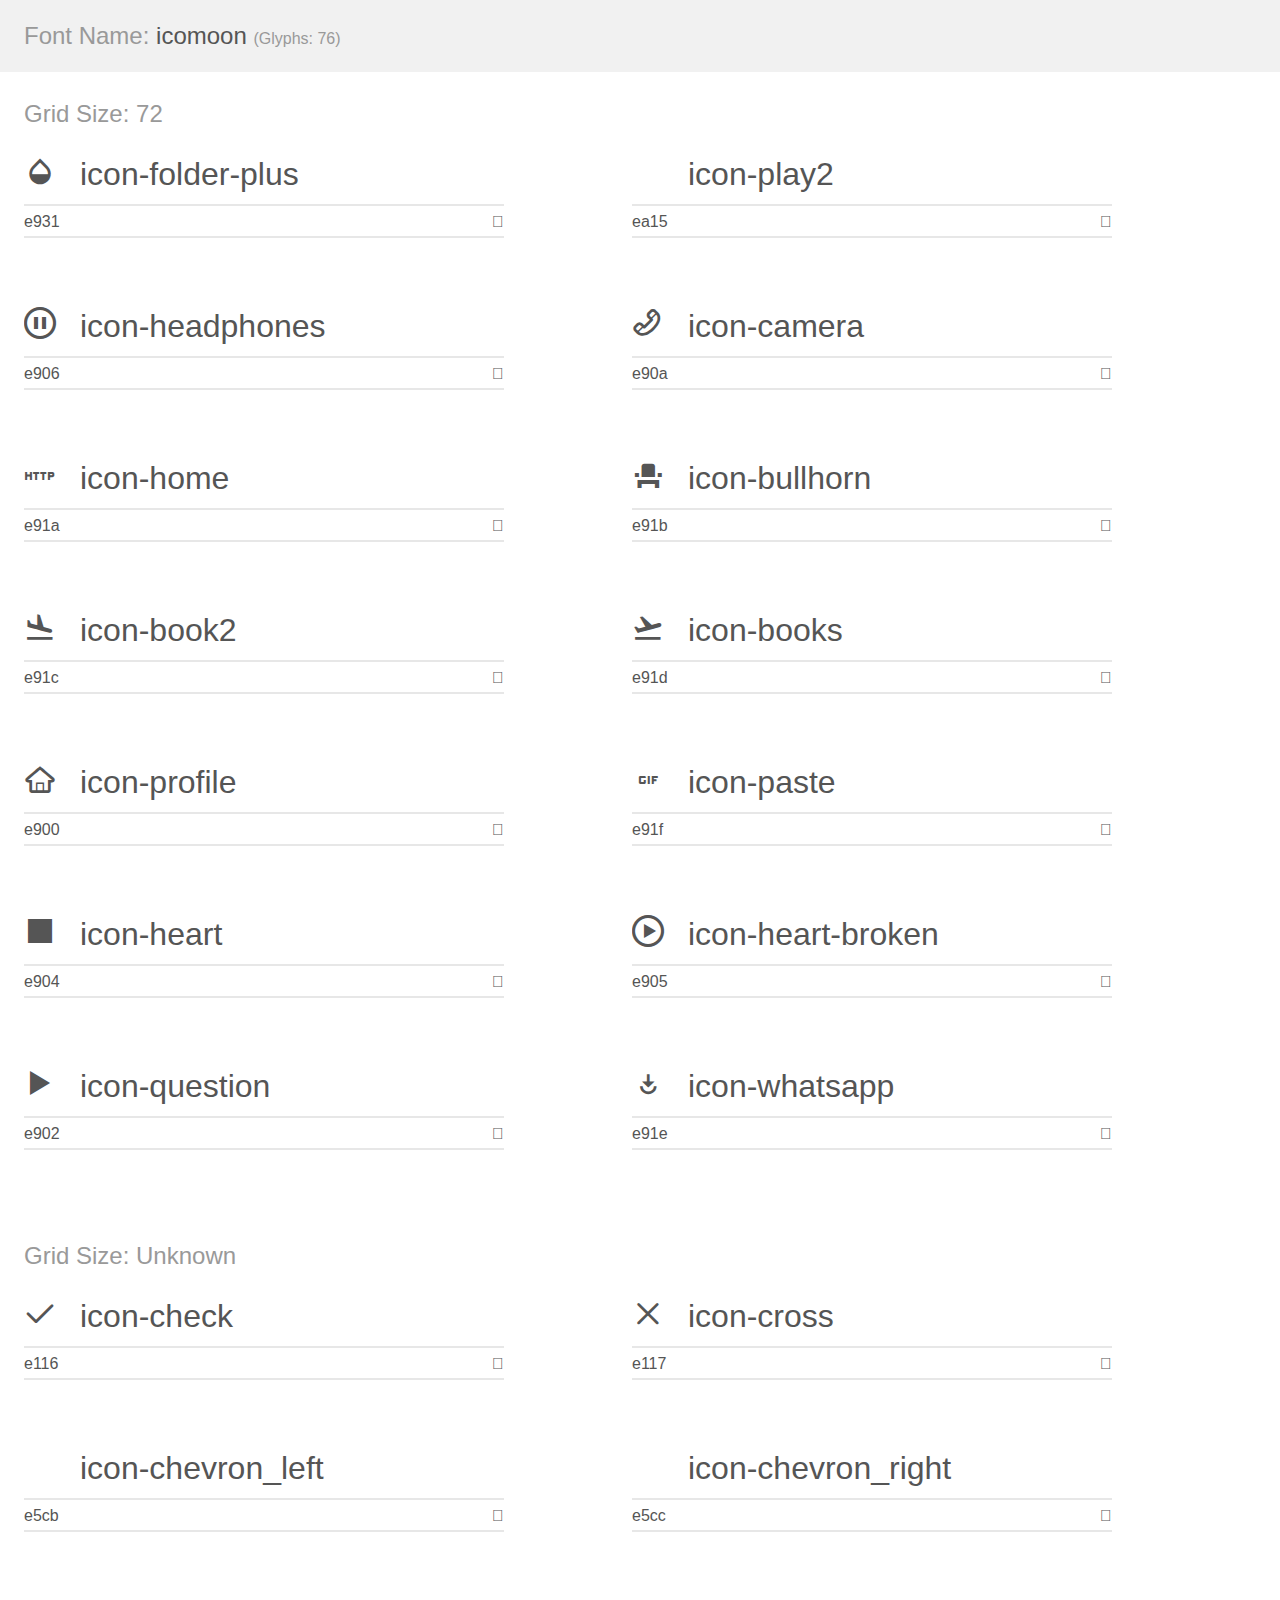
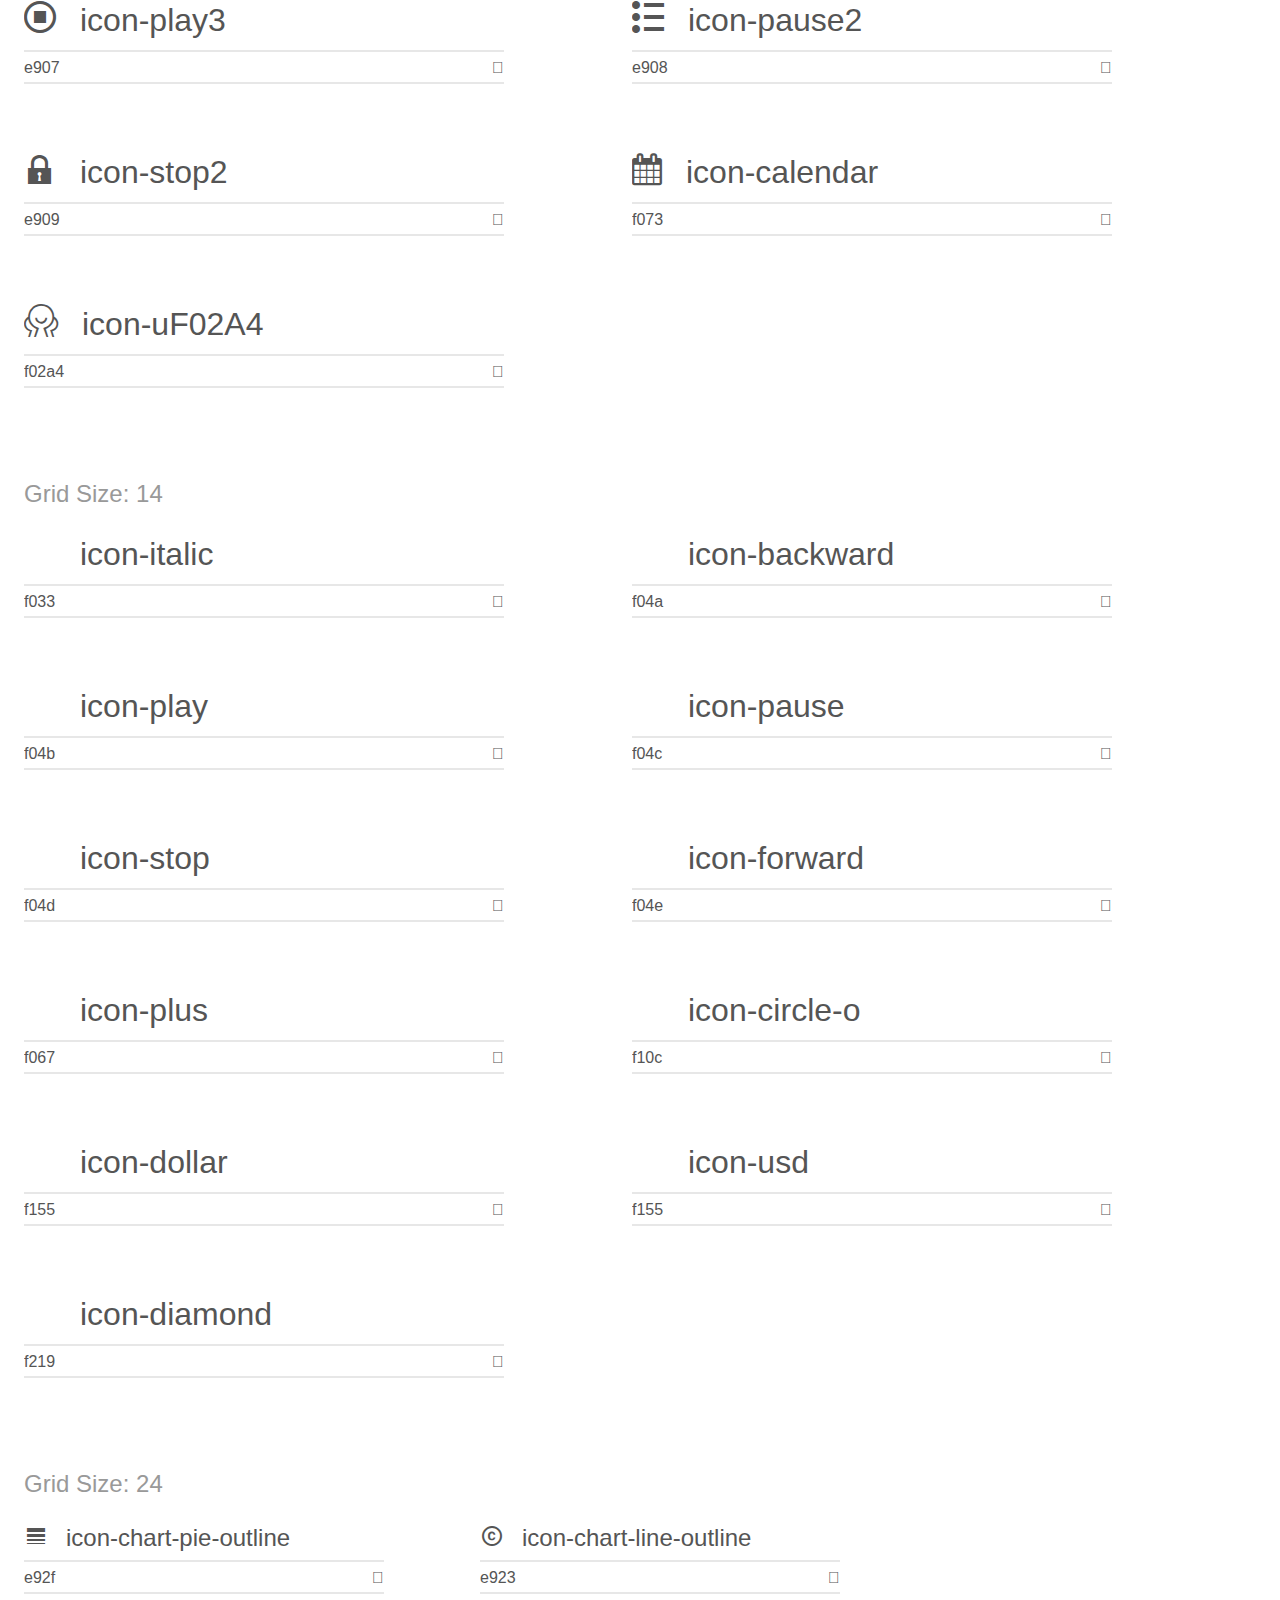
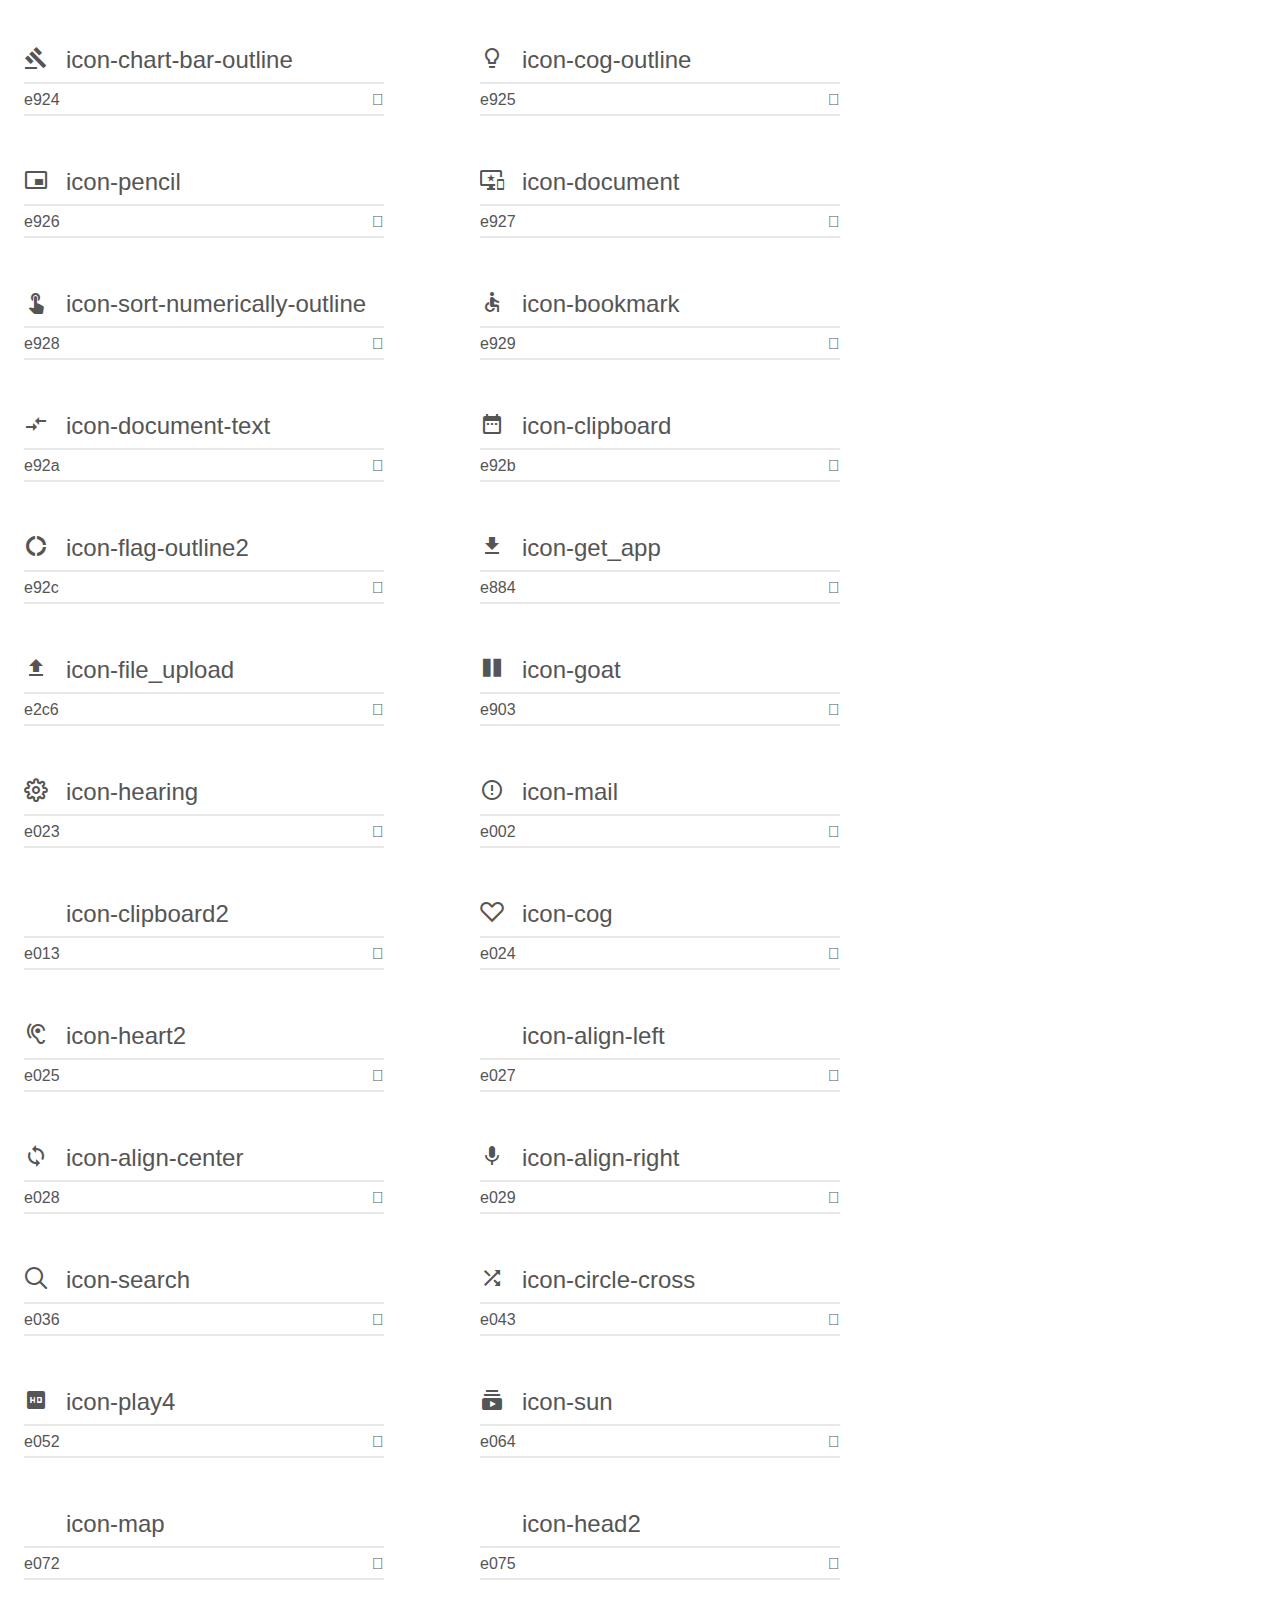
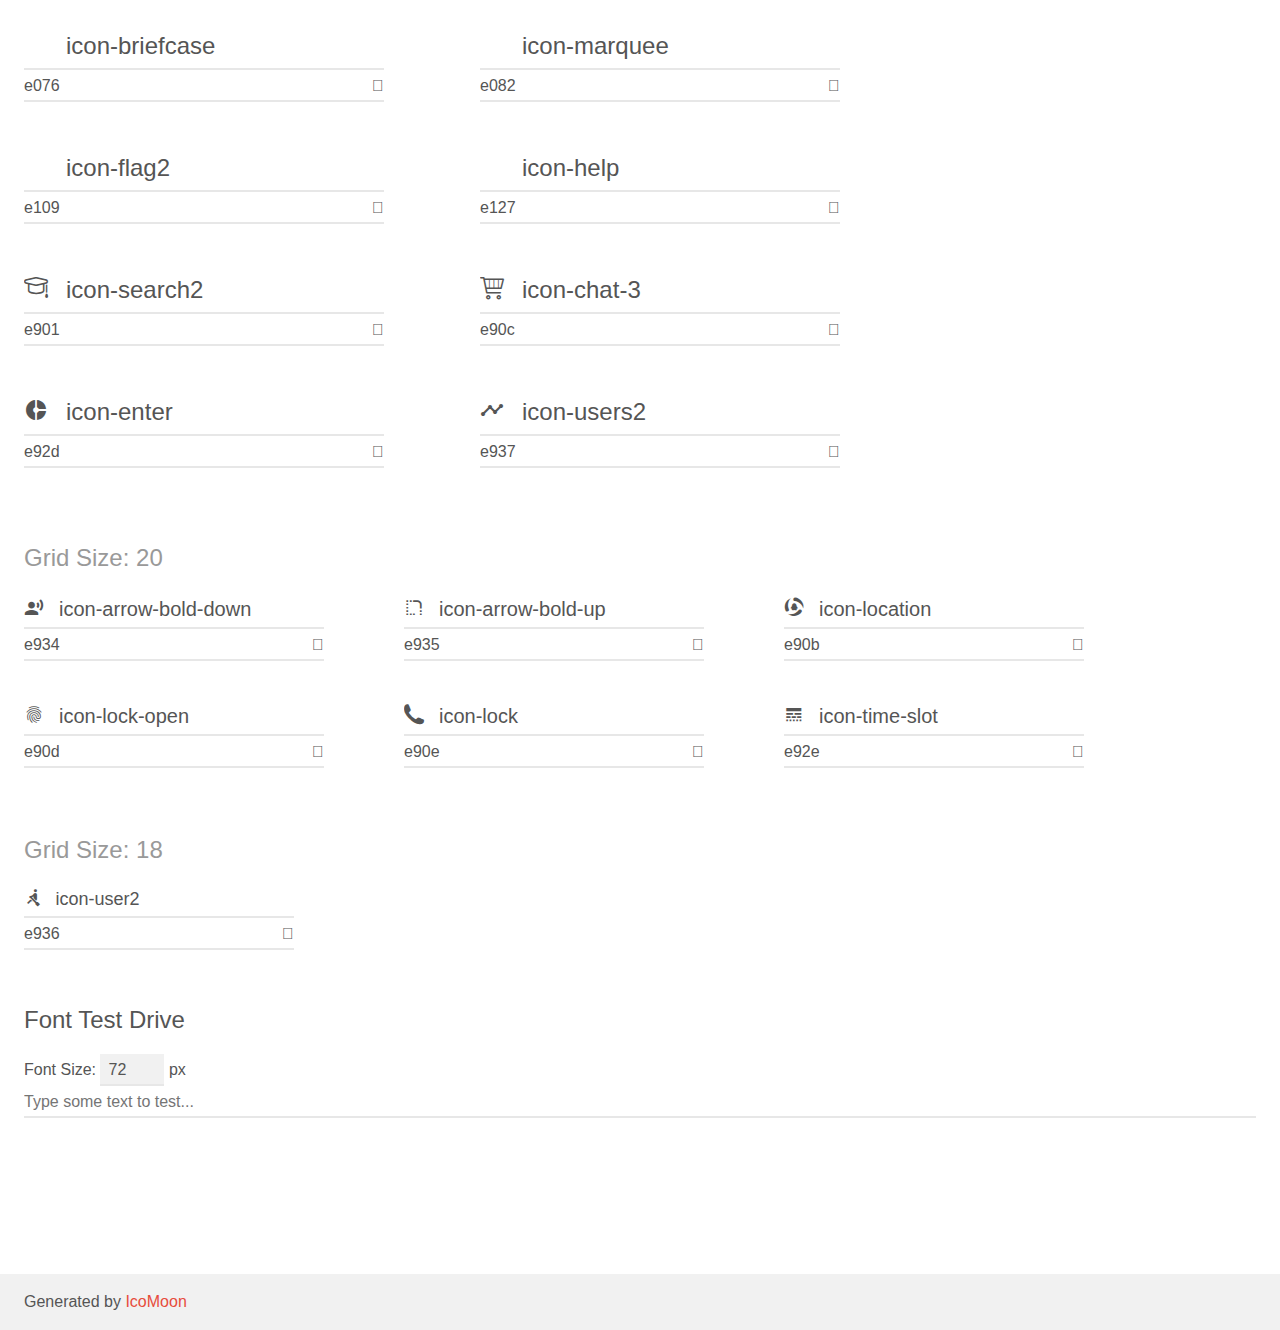
<file: src/main/webapp/static/font/demo.html>
﻿<!doctype html>
<html>
<head>
    <meta charset="utf-8">
    <title>IcoMoon Demo</title>
    <meta name="description" content="An Icon Font Generated By IcoMoon.io">
    <meta name="viewport" content="width=device-width, initial-scale=1">
    <link rel="stylesheet" href="demo.css">
    <link rel="stylesheet" href="style.css">
</head>
<body>
    <div class="bgc1 clearfix">
        <h1 class="mhmm mvm"><span class="fgc1">Font Name:</span> icomoon <small class="fgc1">(Glyphs:&nbsp;76)</small></h1>
    </div>
    <div class="clearfix mhl ptl">
        <h1 class="mvm mtn fgc1">Grid Size: 72</h1>
        <div class="glyph fs1">
            <div class="clearfix bshadow0 pbs">
                <span class="icon-folder-plus">

                </span>
                <span class="mls"> icon-folder-plus</span>
            </div>
            <fieldset class="fs0 size1of1 clearfix hidden-false">
                <input type="text" readonly value="e931" class="unit size1of2" />
                <input type="text" maxlength="1" readonly value="&#xe931;" class="unitRight size1of2 talign-right" />
            </fieldset>
            <div class="fs0 bshadow0 clearfix hidden-true">
                <span class="unit pvs fgc1">liga: </span>
                <input type="text" readonly value="folder-plus, directory3" class="liga unitRight" />
            </div>
        </div>
        <div class="glyph fs1">
            <div class="clearfix bshadow0 pbs">
                <span class="icon-play2">

                </span>
                <span class="mls"> icon-play2</span>
            </div>
            <fieldset class="fs0 size1of1 clearfix hidden-false">
                <input type="text" readonly value="ea15" class="unit size1of2" />
                <input type="text" maxlength="1" readonly value="&#xea15;" class="unitRight size1of2 talign-right" />
            </fieldset>
            <div class="fs0 bshadow0 clearfix hidden-true">
                <span class="unit pvs fgc1">liga: </span>
                <input type="text" readonly value="play2, player" class="liga unitRight" />
            </div>
        </div>
        <div class="glyph fs1">
            <div class="clearfix bshadow0 pbs">
                <span class="icon-headphones">

                </span>
                <span class="mls"> icon-headphones</span>
            </div>
            <fieldset class="fs0 size1of1 clearfix hidden-false">
                <input type="text" readonly value="e906" class="unit size1of2" />
                <input type="text" maxlength="1" readonly value="&#xe906;" class="unitRight size1of2 talign-right" />
            </fieldset>
            <div class="fs0 bshadow0 clearfix hidden-true">
                <span class="unit pvs fgc1">liga: </span>
                <input type="text" readonly value="" class="liga unitRight" />
            </div>
        </div>
        <div class="glyph fs1">
            <div class="clearfix bshadow0 pbs">
                <span class="icon-camera">

                </span>
                <span class="mls"> icon-camera</span>
            </div>
            <fieldset class="fs0 size1of1 clearfix hidden-false">
                <input type="text" readonly value="e90a" class="unit size1of2" />
                <input type="text" maxlength="1" readonly value="&#xe90a;" class="unitRight size1of2 talign-right" />
            </fieldset>
            <div class="fs0 bshadow0 clearfix hidden-true">
                <span class="unit pvs fgc1">liga: </span>
                <input type="text" readonly value="" class="liga unitRight" />
            </div>
        </div>
        <div class="glyph fs1">
            <div class="clearfix bshadow0 pbs">
                <span class="icon-home">

                </span>
                <span class="mls"> icon-home</span>
            </div>
            <fieldset class="fs0 size1of1 clearfix hidden-false">
                <input type="text" readonly value="e91a" class="unit size1of2" />
                <input type="text" maxlength="1" readonly value="&#xe91a;" class="unitRight size1of2 talign-right" />
            </fieldset>
            <div class="fs0 bshadow0 clearfix hidden-true">
                <span class="unit pvs fgc1">liga: </span>
                <input type="text" readonly value="home, house" class="liga unitRight" />
            </div>
        </div>
        <div class="glyph fs1">
            <div class="clearfix bshadow0 pbs">
                <span class="icon-bullhorn">

                </span>
                <span class="mls"> icon-bullhorn</span>
            </div>
            <fieldset class="fs0 size1of1 clearfix hidden-false">
                <input type="text" readonly value="e91b" class="unit size1of2" />
                <input type="text" maxlength="1" readonly value="&#xe91b;" class="unitRight size1of2 talign-right" />
            </fieldset>
            <div class="fs0 bshadow0 clearfix hidden-true">
                <span class="unit pvs fgc1">liga: </span>
                <input type="text" readonly value="bullhorn, megaphone" class="liga unitRight" />
            </div>
        </div>
        <div class="glyph fs1">
            <div class="clearfix bshadow0 pbs">
                <span class="icon-book2">

                </span>
                <span class="mls"> icon-book2</span>
            </div>
            <fieldset class="fs0 size1of1 clearfix hidden-false">
                <input type="text" readonly value="e91c" class="unit size1of2" />
                <input type="text" maxlength="1" readonly value="&#xe91c;" class="unitRight size1of2 talign-right" />
            </fieldset>
            <div class="fs0 bshadow0 clearfix hidden-true">
                <span class="unit pvs fgc1">liga: </span>
                <input type="text" readonly value="book, read" class="liga unitRight" />
            </div>
        </div>
        <div class="glyph fs1">
            <div class="clearfix bshadow0 pbs">
                <span class="icon-books">

                </span>
                <span class="mls"> icon-books</span>
            </div>
            <fieldset class="fs0 size1of1 clearfix hidden-false">
                <input type="text" readonly value="e91d" class="unit size1of2" />
                <input type="text" maxlength="1" readonly value="&#xe91d;" class="unitRight size1of2 talign-right" />
            </fieldset>
            <div class="fs0 bshadow0 clearfix hidden-true">
                <span class="unit pvs fgc1">liga: </span>
                <input type="text" readonly value="books, library" class="liga unitRight" />
            </div>
        </div>
        <div class="glyph fs1">
            <div class="clearfix bshadow0 pbs">
                <span class="icon-profile">

                </span>
                <span class="mls"> icon-profile</span>
            </div>
            <fieldset class="fs0 size1of1 clearfix hidden-false">
                <input type="text" readonly value="e900" class="unit size1of2" />
                <input type="text" maxlength="1" readonly value="&#xe900;" class="unitRight size1of2 talign-right" />
            </fieldset>
            <div class="fs0 bshadow0 clearfix hidden-true">
                <span class="unit pvs fgc1">liga: </span>
                <input type="text" readonly value="profile, file2" class="liga unitRight" />
            </div>
        </div>
        <div class="glyph fs1">
            <div class="clearfix bshadow0 pbs">
                <span class="icon-paste">

                </span>
                <span class="mls"> icon-paste</span>
            </div>
            <fieldset class="fs0 size1of1 clearfix hidden-false">
                <input type="text" readonly value="e91f" class="unit size1of2" />
                <input type="text" maxlength="1" readonly value="&#xe91f;" class="unitRight size1of2 talign-right" />
            </fieldset>
            <div class="fs0 bshadow0 clearfix hidden-true">
                <span class="unit pvs fgc1">liga: </span>
                <input type="text" readonly value="paste, clipboard-file" class="liga unitRight" />
            </div>
        </div>
        <div class="glyph fs1">
            <div class="clearfix bshadow0 pbs">
                <span class="icon-heart">

                </span>
                <span class="mls"> icon-heart</span>
            </div>
            <fieldset class="fs0 size1of1 clearfix hidden-false">
                <input type="text" readonly value="e904" class="unit size1of2" />
                <input type="text" maxlength="1" readonly value="&#xe904;" class="unitRight size1of2 talign-right" />
            </fieldset>
            <div class="fs0 bshadow0 clearfix hidden-true">
                <span class="unit pvs fgc1">liga: </span>
                <input type="text" readonly value="heart, like" class="liga unitRight" />
            </div>
        </div>
        <div class="glyph fs1">
            <div class="clearfix bshadow0 pbs">
                <span class="icon-heart-broken">

                </span>
                <span class="mls"> icon-heart-broken</span>
            </div>
            <fieldset class="fs0 size1of1 clearfix hidden-false">
                <input type="text" readonly value="e905" class="unit size1of2" />
                <input type="text" maxlength="1" readonly value="&#xe905;" class="unitRight size1of2 talign-right" />
            </fieldset>
            <div class="fs0 bshadow0 clearfix hidden-true">
                <span class="unit pvs fgc1">liga: </span>
                <input type="text" readonly value="heart-broken, heart2" class="liga unitRight" />
            </div>
        </div>
        <div class="glyph fs1">
            <div class="clearfix bshadow0 pbs">
                <span class="icon-question">

                </span>
                <span class="mls"> icon-question</span>
            </div>
            <fieldset class="fs0 size1of1 clearfix hidden-false">
                <input type="text" readonly value="e902" class="unit size1of2" />
                <input type="text" maxlength="1" readonly value="&#xe902;" class="unitRight size1of2 talign-right" />
            </fieldset>
            <div class="fs0 bshadow0 clearfix hidden-true">
                <span class="unit pvs fgc1">liga: </span>
                <input type="text" readonly value="question, help" class="liga unitRight" />
            </div>
        </div>
        <div class="glyph fs1">
            <div class="clearfix bshadow0 pbs">
                <span class="icon-whatsapp">

                </span>
                <span class="mls"> icon-whatsapp</span>
            </div>
            <fieldset class="fs0 size1of1 clearfix hidden-false">
                <input type="text" readonly value="e91e" class="unit size1of2" />
                <input type="text" maxlength="1" readonly value="&#xe91e;" class="unitRight size1of2 talign-right" />
            </fieldset>
            <div class="fs0 bshadow0 clearfix hidden-true">
                <span class="unit pvs fgc1">liga: </span>
                <input type="text" readonly value="whatsapp, brand13" class="liga unitRight" />
            </div>
        </div>
    </div>
    <div class="clearfix mhl ptl">
        <h1 class="mvm mtn fgc1">Grid Size: Unknown</h1>
        <div class="glyph fs2">
            <div class="clearfix bshadow0 pbs">
                <span class="icon-check">

                </span>
                <span class="mls"> icon-check</span>
            </div>
            <fieldset class="fs0 size1of1 clearfix hidden-false">
                <input type="text" readonly value="e116" class="unit size1of2" />
                <input type="text" maxlength="1" readonly value="&#xe116;" class="unitRight size1of2 talign-right" />
            </fieldset>
            <div class="fs0 bshadow0 clearfix hidden-true">
                <span class="unit pvs fgc1">liga: </span>
                <input type="text" readonly value="" class="liga unitRight" />
            </div>
        </div>
        <div class="glyph fs2">
            <div class="clearfix bshadow0 pbs">
                <span class="icon-cross">

                </span>
                <span class="mls"> icon-cross</span>
            </div>
            <fieldset class="fs0 size1of1 clearfix hidden-false">
                <input type="text" readonly value="e117" class="unit size1of2" />
                <input type="text" maxlength="1" readonly value="&#xe117;" class="unitRight size1of2 talign-right" />
            </fieldset>
            <div class="fs0 bshadow0 clearfix hidden-true">
                <span class="unit pvs fgc1">liga: </span>
                <input type="text" readonly value="" class="liga unitRight" />
            </div>
        </div>
        <div class="glyph fs2">
            <div class="clearfix bshadow0 pbs">
                <span class="icon-chevron_left">

                </span>
                <span class="mls"> icon-chevron_left</span>
            </div>
            <fieldset class="fs0 size1of1 clearfix hidden-false">
                <input type="text" readonly value="e5cb" class="unit size1of2" />
                <input type="text" maxlength="1" readonly value="&#xe5cb;" class="unitRight size1of2 talign-right" />
            </fieldset>
            <div class="fs0 bshadow0 clearfix hidden-true">
                <span class="unit pvs fgc1">liga: </span>
                <input type="text" readonly value="" class="liga unitRight" />
            </div>
        </div>
        <div class="glyph fs2">
            <div class="clearfix bshadow0 pbs">
                <span class="icon-chevron_right">

                </span>
                <span class="mls"> icon-chevron_right</span>
            </div>
            <fieldset class="fs0 size1of1 clearfix hidden-false">
                <input type="text" readonly value="e5cc" class="unit size1of2" />
                <input type="text" maxlength="1" readonly value="&#xe5cc;" class="unitRight size1of2 talign-right" />
            </fieldset>
            <div class="fs0 bshadow0 clearfix hidden-true">
                <span class="unit pvs fgc1">liga: </span>
                <input type="text" readonly value="" class="liga unitRight" />
            </div>
        </div>
        <div class="glyph fs2">
            <div class="clearfix bshadow0 pbs">
                <span class="icon-play3">

                </span>
                <span class="mls"> icon-play3</span>
            </div>
            <fieldset class="fs0 size1of1 clearfix hidden-false">
                <input type="text" readonly value="e907" class="unit size1of2" />
                <input type="text" maxlength="1" readonly value="&#xe907;" class="unitRight size1of2 talign-right" />
            </fieldset>
            <div class="fs0 bshadow0 clearfix hidden-true">
                <span class="unit pvs fgc1">liga: </span>
                <input type="text" readonly value="" class="liga unitRight" />
            </div>
        </div>
        <div class="glyph fs2">
            <div class="clearfix bshadow0 pbs">
                <span class="icon-pause2">

                </span>
                <span class="mls"> icon-pause2</span>
            </div>
            <fieldset class="fs0 size1of1 clearfix hidden-false">
                <input type="text" readonly value="e908" class="unit size1of2" />
                <input type="text" maxlength="1" readonly value="&#xe908;" class="unitRight size1of2 talign-right" />
            </fieldset>
            <div class="fs0 bshadow0 clearfix hidden-true">
                <span class="unit pvs fgc1">liga: </span>
                <input type="text" readonly value="" class="liga unitRight" />
            </div>
        </div>
        <div class="glyph fs2">
            <div class="clearfix bshadow0 pbs">
                <span class="icon-stop2">

                </span>
                <span class="mls"> icon-stop2</span>
            </div>
            <fieldset class="fs0 size1of1 clearfix hidden-false">
                <input type="text" readonly value="e909" class="unit size1of2" />
                <input type="text" maxlength="1" readonly value="&#xe909;" class="unitRight size1of2 talign-right" />
            </fieldset>
            <div class="fs0 bshadow0 clearfix hidden-true">
                <span class="unit pvs fgc1">liga: </span>
                <input type="text" readonly value="" class="liga unitRight" />
            </div>
        </div>
        <div class="glyph fs2">
            <div class="clearfix bshadow0 pbs">
                <span class="icon-calendar">

                </span>
                <span class="mls"> icon-calendar</span>
            </div>
            <fieldset class="fs0 size1of1 clearfix hidden-false">
                <input type="text" readonly value="f073" class="unit size1of2" />
                <input type="text" maxlength="1" readonly value="&#xf073;" class="unitRight size1of2 talign-right" />
            </fieldset>
            <div class="fs0 bshadow0 clearfix hidden-true">
                <span class="unit pvs fgc1">liga: </span>
                <input type="text" readonly value="" class="liga unitRight" />
            </div>
        </div>
        <div class="glyph fs2">
            <div class="clearfix bshadow0 pbs">
                <span class="icon-uF02A4">

                </span>
                <span class="mls"> icon-uF02A4</span>
            </div>
            <fieldset class="fs0 size1of1 clearfix hidden-false">
                <input type="text" readonly value="f02a4" class="unit size1of2" />
                <input type="text" maxlength="1" readonly value="&#xf02a4;" class="unitRight size1of2 talign-right" />
            </fieldset>
            <div class="fs0 bshadow0 clearfix hidden-true">
                <span class="unit pvs fgc1">liga: </span>
                <input type="text" readonly value="" class="liga unitRight" />
            </div>
        </div>
    </div>
    <div class="clearfix mhl ptl">
        <h1 class="mvm mtn fgc1">Grid Size: 14</h1>
        <div class="glyph fs3">
            <div class="clearfix bshadow0 pbs">
                <span class="icon-italic">

                </span>
                <span class="mls"> icon-italic</span>
            </div>
            <fieldset class="fs0 size1of1 clearfix hidden-false">
                <input type="text" readonly value="f033" class="unit size1of2" />
                <input type="text" maxlength="1" readonly value="&#xf033;" class="unitRight size1of2 talign-right" />
            </fieldset>
            <div class="fs0 bshadow0 clearfix hidden-true">
                <span class="unit pvs fgc1">liga: </span>
                <input type="text" readonly value="" class="liga unitRight" />
            </div>
        </div>
        <div class="glyph fs3">
            <div class="clearfix bshadow0 pbs">
                <span class="icon-backward">

                </span>
                <span class="mls"> icon-backward</span>
            </div>
            <fieldset class="fs0 size1of1 clearfix hidden-false">
                <input type="text" readonly value="f04a" class="unit size1of2" />
                <input type="text" maxlength="1" readonly value="&#xf04a;" class="unitRight size1of2 talign-right" />
            </fieldset>
            <div class="fs0 bshadow0 clearfix hidden-true">
                <span class="unit pvs fgc1">liga: </span>
                <input type="text" readonly value="" class="liga unitRight" />
            </div>
        </div>
        <div class="glyph fs3">
            <div class="clearfix bshadow0 pbs">
                <span class="icon-play">

                </span>
                <span class="mls"> icon-play</span>
            </div>
            <fieldset class="fs0 size1of1 clearfix hidden-false">
                <input type="text" readonly value="f04b" class="unit size1of2" />
                <input type="text" maxlength="1" readonly value="&#xf04b;" class="unitRight size1of2 talign-right" />
            </fieldset>
            <div class="fs0 bshadow0 clearfix hidden-true">
                <span class="unit pvs fgc1">liga: </span>
                <input type="text" readonly value="" class="liga unitRight" />
            </div>
        </div>
        <div class="glyph fs3">
            <div class="clearfix bshadow0 pbs">
                <span class="icon-pause">

                </span>
                <span class="mls"> icon-pause</span>
            </div>
            <fieldset class="fs0 size1of1 clearfix hidden-false">
                <input type="text" readonly value="f04c" class="unit size1of2" />
                <input type="text" maxlength="1" readonly value="&#xf04c;" class="unitRight size1of2 talign-right" />
            </fieldset>
            <div class="fs0 bshadow0 clearfix hidden-true">
                <span class="unit pvs fgc1">liga: </span>
                <input type="text" readonly value="" class="liga unitRight" />
            </div>
        </div>
        <div class="glyph fs3">
            <div class="clearfix bshadow0 pbs">
                <span class="icon-stop">

                </span>
                <span class="mls"> icon-stop</span>
            </div>
            <fieldset class="fs0 size1of1 clearfix hidden-false">
                <input type="text" readonly value="f04d" class="unit size1of2" />
                <input type="text" maxlength="1" readonly value="&#xf04d;" class="unitRight size1of2 talign-right" />
            </fieldset>
            <div class="fs0 bshadow0 clearfix hidden-true">
                <span class="unit pvs fgc1">liga: </span>
                <input type="text" readonly value="" class="liga unitRight" />
            </div>
        </div>
        <div class="glyph fs3">
            <div class="clearfix bshadow0 pbs">
                <span class="icon-forward">

                </span>
                <span class="mls"> icon-forward</span>
            </div>
            <fieldset class="fs0 size1of1 clearfix hidden-false">
                <input type="text" readonly value="f04e" class="unit size1of2" />
                <input type="text" maxlength="1" readonly value="&#xf04e;" class="unitRight size1of2 talign-right" />
            </fieldset>
            <div class="fs0 bshadow0 clearfix hidden-true">
                <span class="unit pvs fgc1">liga: </span>
                <input type="text" readonly value="" class="liga unitRight" />
            </div>
        </div>
        <div class="glyph fs3">
            <div class="clearfix bshadow0 pbs">
                <span class="icon-plus">

                </span>
                <span class="mls"> icon-plus</span>
            </div>
            <fieldset class="fs0 size1of1 clearfix hidden-false">
                <input type="text" readonly value="f067" class="unit size1of2" />
                <input type="text" maxlength="1" readonly value="&#xf067;" class="unitRight size1of2 talign-right" />
            </fieldset>
            <div class="fs0 bshadow0 clearfix hidden-true">
                <span class="unit pvs fgc1">liga: </span>
                <input type="text" readonly value="" class="liga unitRight" />
            </div>
        </div>
        <div class="glyph fs3">
            <div class="clearfix bshadow0 pbs">
                <span class="icon-circle-o">

                </span>
                <span class="mls"> icon-circle-o</span>
            </div>
            <fieldset class="fs0 size1of1 clearfix hidden-false">
                <input type="text" readonly value="f10c" class="unit size1of2" />
                <input type="text" maxlength="1" readonly value="&#xf10c;" class="unitRight size1of2 talign-right" />
            </fieldset>
            <div class="fs0 bshadow0 clearfix hidden-true">
                <span class="unit pvs fgc1">liga: </span>
                <input type="text" readonly value="" class="liga unitRight" />
            </div>
        </div>
        <div class="glyph fs3">
            <div class="clearfix bshadow0 pbs">
                <span class="icon-dollar">

                </span>
                <span class="mls"> icon-dollar</span>
            </div>
            <fieldset class="fs0 size1of1 clearfix hidden-false">
                <input type="text" readonly value="f155" class="unit size1of2" />
                <input type="text" maxlength="1" readonly value="&#xf155;" class="unitRight size1of2 talign-right" />
            </fieldset>
            <div class="fs0 bshadow0 clearfix hidden-true">
                <span class="unit pvs fgc1">liga: </span>
                <input type="text" readonly value="" class="liga unitRight" />
            </div>
        </div>
        <div class="glyph fs3">
            <div class="clearfix bshadow0 pbs">
                <span class="icon-usd">

                </span>
                <span class="mls"> icon-usd</span>
            </div>
            <fieldset class="fs0 size1of1 clearfix hidden-false">
                <input type="text" readonly value="f155" class="unit size1of2" />
                <input type="text" maxlength="1" readonly value="&#xf155;" class="unitRight size1of2 talign-right" />
            </fieldset>
            <div class="fs0 bshadow0 clearfix hidden-true">
                <span class="unit pvs fgc1">liga: </span>
                <input type="text" readonly value="" class="liga unitRight" />
            </div>
        </div>
        <div class="glyph fs3">
            <div class="clearfix bshadow0 pbs">
                <span class="icon-diamond">

                </span>
                <span class="mls"> icon-diamond</span>
            </div>
            <fieldset class="fs0 size1of1 clearfix hidden-false">
                <input type="text" readonly value="f219" class="unit size1of2" />
                <input type="text" maxlength="1" readonly value="&#xf219;" class="unitRight size1of2 talign-right" />
            </fieldset>
            <div class="fs0 bshadow0 clearfix hidden-true">
                <span class="unit pvs fgc1">liga: </span>
                <input type="text" readonly value="" class="liga unitRight" />
            </div>
        </div>
    </div>
    <div class="clearfix mhl ptl">
        <h1 class="mvm mtn fgc1">Grid Size: 24</h1>
        <div class="glyph fs4">
            <div class="clearfix bshadow0 pbs">
                <span class="icon-chart-pie-outline">

                </span>
                <span class="mls"> icon-chart-pie-outline</span>
            </div>
            <fieldset class="fs0 size1of1 clearfix hidden-false">
                <input type="text" readonly value="e92f" class="unit size1of2" />
                <input type="text" maxlength="1" readonly value="&#xe92f;" class="unitRight size1of2 talign-right" />
            </fieldset>
            <div class="fs0 bshadow0 clearfix hidden-true">
                <span class="unit pvs fgc1">liga: </span>
                <input type="text" readonly value="" class="liga unitRight" />
            </div>
        </div>
        <div class="glyph fs4">
            <div class="clearfix bshadow0 pbs">
                <span class="icon-chart-line-outline">

                </span>
                <span class="mls"> icon-chart-line-outline</span>
            </div>
            <fieldset class="fs0 size1of1 clearfix hidden-false">
                <input type="text" readonly value="e923" class="unit size1of2" />
                <input type="text" maxlength="1" readonly value="&#xe923;" class="unitRight size1of2 talign-right" />
            </fieldset>
            <div class="fs0 bshadow0 clearfix hidden-true">
                <span class="unit pvs fgc1">liga: </span>
                <input type="text" readonly value="" class="liga unitRight" />
            </div>
        </div>
        <div class="glyph fs4">
            <div class="clearfix bshadow0 pbs">
                <span class="icon-chart-bar-outline">

                </span>
                <span class="mls"> icon-chart-bar-outline</span>
            </div>
            <fieldset class="fs0 size1of1 clearfix hidden-false">
                <input type="text" readonly value="e924" class="unit size1of2" />
                <input type="text" maxlength="1" readonly value="&#xe924;" class="unitRight size1of2 talign-right" />
            </fieldset>
            <div class="fs0 bshadow0 clearfix hidden-true">
                <span class="unit pvs fgc1">liga: </span>
                <input type="text" readonly value="" class="liga unitRight" />
            </div>
        </div>
        <div class="glyph fs4">
            <div class="clearfix bshadow0 pbs">
                <span class="icon-cog-outline">

                </span>
                <span class="mls"> icon-cog-outline</span>
            </div>
            <fieldset class="fs0 size1of1 clearfix hidden-false">
                <input type="text" readonly value="e925" class="unit size1of2" />
                <input type="text" maxlength="1" readonly value="&#xe925;" class="unitRight size1of2 talign-right" />
            </fieldset>
            <div class="fs0 bshadow0 clearfix hidden-true">
                <span class="unit pvs fgc1">liga: </span>
                <input type="text" readonly value="" class="liga unitRight" />
            </div>
        </div>
        <div class="glyph fs4">
            <div class="clearfix bshadow0 pbs">
                <span class="icon-pencil">

                </span>
                <span class="mls"> icon-pencil</span>
            </div>
            <fieldset class="fs0 size1of1 clearfix hidden-false">
                <input type="text" readonly value="e926" class="unit size1of2" />
                <input type="text" maxlength="1" readonly value="&#xe926;" class="unitRight size1of2 talign-right" />
            </fieldset>
            <div class="fs0 bshadow0 clearfix hidden-true">
                <span class="unit pvs fgc1">liga: </span>
                <input type="text" readonly value="" class="liga unitRight" />
            </div>
        </div>
        <div class="glyph fs4">
            <div class="clearfix bshadow0 pbs">
                <span class="icon-document">

                </span>
                <span class="mls"> icon-document</span>
            </div>
            <fieldset class="fs0 size1of1 clearfix hidden-false">
                <input type="text" readonly value="e927" class="unit size1of2" />
                <input type="text" maxlength="1" readonly value="&#xe927;" class="unitRight size1of2 talign-right" />
            </fieldset>
            <div class="fs0 bshadow0 clearfix hidden-true">
                <span class="unit pvs fgc1">liga: </span>
                <input type="text" readonly value="" class="liga unitRight" />
            </div>
        </div>
        <div class="glyph fs4">
            <div class="clearfix bshadow0 pbs">
                <span class="icon-sort-numerically-outline">

                </span>
                <span class="mls"> icon-sort-numerically-outline</span>
            </div>
            <fieldset class="fs0 size1of1 clearfix hidden-false">
                <input type="text" readonly value="e928" class="unit size1of2" />
                <input type="text" maxlength="1" readonly value="&#xe928;" class="unitRight size1of2 talign-right" />
            </fieldset>
            <div class="fs0 bshadow0 clearfix hidden-true">
                <span class="unit pvs fgc1">liga: </span>
                <input type="text" readonly value="" class="liga unitRight" />
            </div>
        </div>
        <div class="glyph fs4">
            <div class="clearfix bshadow0 pbs">
                <span class="icon-bookmark">

                </span>
                <span class="mls"> icon-bookmark</span>
            </div>
            <fieldset class="fs0 size1of1 clearfix hidden-false">
                <input type="text" readonly value="e929" class="unit size1of2" />
                <input type="text" maxlength="1" readonly value="&#xe929;" class="unitRight size1of2 talign-right" />
            </fieldset>
            <div class="fs0 bshadow0 clearfix hidden-true">
                <span class="unit pvs fgc1">liga: </span>
                <input type="text" readonly value="" class="liga unitRight" />
            </div>
        </div>
        <div class="glyph fs4">
            <div class="clearfix bshadow0 pbs">
                <span class="icon-document-text">

                </span>
                <span class="mls"> icon-document-text</span>
            </div>
            <fieldset class="fs0 size1of1 clearfix hidden-false">
                <input type="text" readonly value="e92a" class="unit size1of2" />
                <input type="text" maxlength="1" readonly value="&#xe92a;" class="unitRight size1of2 talign-right" />
            </fieldset>
            <div class="fs0 bshadow0 clearfix hidden-true">
                <span class="unit pvs fgc1">liga: </span>
                <input type="text" readonly value="" class="liga unitRight" />
            </div>
        </div>
        <div class="glyph fs4">
            <div class="clearfix bshadow0 pbs">
                <span class="icon-clipboard">

                </span>
                <span class="mls"> icon-clipboard</span>
            </div>
            <fieldset class="fs0 size1of1 clearfix hidden-false">
                <input type="text" readonly value="e92b" class="unit size1of2" />
                <input type="text" maxlength="1" readonly value="&#xe92b;" class="unitRight size1of2 talign-right" />
            </fieldset>
            <div class="fs0 bshadow0 clearfix hidden-true">
                <span class="unit pvs fgc1">liga: </span>
                <input type="text" readonly value="" class="liga unitRight" />
            </div>
        </div>
        <div class="glyph fs4">
            <div class="clearfix bshadow0 pbs">
                <span class="icon-flag-outline2">

                </span>
                <span class="mls"> icon-flag-outline2</span>
            </div>
            <fieldset class="fs0 size1of1 clearfix hidden-false">
                <input type="text" readonly value="e92c" class="unit size1of2" />
                <input type="text" maxlength="1" readonly value="&#xe92c;" class="unitRight size1of2 talign-right" />
            </fieldset>
            <div class="fs0 bshadow0 clearfix hidden-true">
                <span class="unit pvs fgc1">liga: </span>
                <input type="text" readonly value="" class="liga unitRight" />
            </div>
        </div>
        <div class="glyph fs4">
            <div class="clearfix bshadow0 pbs">
                <span class="icon-get_app">

                </span>
                <span class="mls"> icon-get_app</span>
            </div>
            <fieldset class="fs0 size1of1 clearfix hidden-false">
                <input type="text" readonly value="e884" class="unit size1of2" />
                <input type="text" maxlength="1" readonly value="&#xe884;" class="unitRight size1of2 talign-right" />
            </fieldset>
            <div class="fs0 bshadow0 clearfix hidden-true">
                <span class="unit pvs fgc1">liga: </span>
                <input type="text" readonly value="file_download, get_app" class="liga unitRight" />
            </div>
        </div>
        <div class="glyph fs4">
            <div class="clearfix bshadow0 pbs">
                <span class="icon-file_upload">

                </span>
                <span class="mls"> icon-file_upload</span>
            </div>
            <fieldset class="fs0 size1of1 clearfix hidden-false">
                <input type="text" readonly value="e2c6" class="unit size1of2" />
                <input type="text" maxlength="1" readonly value="&#xe2c6;" class="unitRight size1of2 talign-right" />
            </fieldset>
            <div class="fs0 bshadow0 clearfix hidden-true">
                <span class="unit pvs fgc1">liga: </span>
                <input type="text" readonly value="file_upload" class="liga unitRight" />
            </div>
        </div>
        <div class="glyph fs4">
            <div class="clearfix bshadow0 pbs">
                <span class="icon-goat">

                </span>
                <span class="mls"> icon-goat</span>
            </div>
            <fieldset class="fs0 size1of1 clearfix hidden-false">
                <input type="text" readonly value="e903" class="unit size1of2" />
                <input type="text" maxlength="1" readonly value="&#xe903;" class="unitRight size1of2 talign-right" />
            </fieldset>
            <div class="fs0 bshadow0 clearfix hidden-true">
                <span class="unit pvs fgc1">liga: </span>
                <input type="text" readonly value="goat" class="liga unitRight" />
            </div>
        </div>
        <div class="glyph fs4">
            <div class="clearfix bshadow0 pbs">
                <span class="icon-hearing">

                </span>
                <span class="mls"> icon-hearing</span>
            </div>
            <fieldset class="fs0 size1of1 clearfix hidden-false">
                <input type="text" readonly value="e023" class="unit size1of2" />
                <input type="text" maxlength="1" readonly value="&#xe023;" class="unitRight size1of2 talign-right" />
            </fieldset>
            <div class="fs0 bshadow0 clearfix hidden-true">
                <span class="unit pvs fgc1">liga: </span>
                <input type="text" readonly value="hearing" class="liga unitRight" />
            </div>
        </div>
        <div class="glyph fs4">
            <div class="clearfix bshadow0 pbs">
                <span class="icon-mail">

                </span>
                <span class="mls"> icon-mail</span>
            </div>
            <fieldset class="fs0 size1of1 clearfix hidden-false">
                <input type="text" readonly value="e002" class="unit size1of2" />
                <input type="text" maxlength="1" readonly value="&#xe002;" class="unitRight size1of2 talign-right" />
            </fieldset>
            <div class="fs0 bshadow0 clearfix hidden-true">
                <span class="unit pvs fgc1">liga: </span>
                <input type="text" readonly value="" class="liga unitRight" />
            </div>
        </div>
        <div class="glyph fs4">
            <div class="clearfix bshadow0 pbs">
                <span class="icon-clipboard2">

                </span>
                <span class="mls"> icon-clipboard2</span>
            </div>
            <fieldset class="fs0 size1of1 clearfix hidden-false">
                <input type="text" readonly value="e013" class="unit size1of2" />
                <input type="text" maxlength="1" readonly value="&#xe013;" class="unitRight size1of2 talign-right" />
            </fieldset>
            <div class="fs0 bshadow0 clearfix hidden-true">
                <span class="unit pvs fgc1">liga: </span>
                <input type="text" readonly value="" class="liga unitRight" />
            </div>
        </div>
        <div class="glyph fs4">
            <div class="clearfix bshadow0 pbs">
                <span class="icon-cog">

                </span>
                <span class="mls"> icon-cog</span>
            </div>
            <fieldset class="fs0 size1of1 clearfix hidden-false">
                <input type="text" readonly value="e024" class="unit size1of2" />
                <input type="text" maxlength="1" readonly value="&#xe024;" class="unitRight size1of2 talign-right" />
            </fieldset>
            <div class="fs0 bshadow0 clearfix hidden-true">
                <span class="unit pvs fgc1">liga: </span>
                <input type="text" readonly value="" class="liga unitRight" />
            </div>
        </div>
        <div class="glyph fs4">
            <div class="clearfix bshadow0 pbs">
                <span class="icon-heart2">

                </span>
                <span class="mls"> icon-heart2</span>
            </div>
            <fieldset class="fs0 size1of1 clearfix hidden-false">
                <input type="text" readonly value="e025" class="unit size1of2" />
                <input type="text" maxlength="1" readonly value="&#xe025;" class="unitRight size1of2 talign-right" />
            </fieldset>
            <div class="fs0 bshadow0 clearfix hidden-true">
                <span class="unit pvs fgc1">liga: </span>
                <input type="text" readonly value="" class="liga unitRight" />
            </div>
        </div>
        <div class="glyph fs4">
            <div class="clearfix bshadow0 pbs">
                <span class="icon-align-left">

                </span>
                <span class="mls"> icon-align-left</span>
            </div>
            <fieldset class="fs0 size1of1 clearfix hidden-false">
                <input type="text" readonly value="e027" class="unit size1of2" />
                <input type="text" maxlength="1" readonly value="&#xe027;" class="unitRight size1of2 talign-right" />
            </fieldset>
            <div class="fs0 bshadow0 clearfix hidden-true">
                <span class="unit pvs fgc1">liga: </span>
                <input type="text" readonly value="" class="liga unitRight" />
            </div>
        </div>
        <div class="glyph fs4">
            <div class="clearfix bshadow0 pbs">
                <span class="icon-align-center">

                </span>
                <span class="mls"> icon-align-center</span>
            </div>
            <fieldset class="fs0 size1of1 clearfix hidden-false">
                <input type="text" readonly value="e028" class="unit size1of2" />
                <input type="text" maxlength="1" readonly value="&#xe028;" class="unitRight size1of2 talign-right" />
            </fieldset>
            <div class="fs0 bshadow0 clearfix hidden-true">
                <span class="unit pvs fgc1">liga: </span>
                <input type="text" readonly value="" class="liga unitRight" />
            </div>
        </div>
        <div class="glyph fs4">
            <div class="clearfix bshadow0 pbs">
                <span class="icon-align-right">

                </span>
                <span class="mls"> icon-align-right</span>
            </div>
            <fieldset class="fs0 size1of1 clearfix hidden-false">
                <input type="text" readonly value="e029" class="unit size1of2" />
                <input type="text" maxlength="1" readonly value="&#xe029;" class="unitRight size1of2 talign-right" />
            </fieldset>
            <div class="fs0 bshadow0 clearfix hidden-true">
                <span class="unit pvs fgc1">liga: </span>
                <input type="text" readonly value="" class="liga unitRight" />
            </div>
        </div>
        <div class="glyph fs4">
            <div class="clearfix bshadow0 pbs">
                <span class="icon-search">

                </span>
                <span class="mls"> icon-search</span>
            </div>
            <fieldset class="fs0 size1of1 clearfix hidden-false">
                <input type="text" readonly value="e036" class="unit size1of2" />
                <input type="text" maxlength="1" readonly value="&#xe036;" class="unitRight size1of2 talign-right" />
            </fieldset>
            <div class="fs0 bshadow0 clearfix hidden-true">
                <span class="unit pvs fgc1">liga: </span>
                <input type="text" readonly value="" class="liga unitRight" />
            </div>
        </div>
        <div class="glyph fs4">
            <div class="clearfix bshadow0 pbs">
                <span class="icon-circle-cross">

                </span>
                <span class="mls"> icon-circle-cross</span>
            </div>
            <fieldset class="fs0 size1of1 clearfix hidden-false">
                <input type="text" readonly value="e043" class="unit size1of2" />
                <input type="text" maxlength="1" readonly value="&#xe043;" class="unitRight size1of2 talign-right" />
            </fieldset>
            <div class="fs0 bshadow0 clearfix hidden-true">
                <span class="unit pvs fgc1">liga: </span>
                <input type="text" readonly value="" class="liga unitRight" />
            </div>
        </div>
        <div class="glyph fs4">
            <div class="clearfix bshadow0 pbs">
                <span class="icon-play4">

                </span>
                <span class="mls"> icon-play4</span>
            </div>
            <fieldset class="fs0 size1of1 clearfix hidden-false">
                <input type="text" readonly value="e052" class="unit size1of2" />
                <input type="text" maxlength="1" readonly value="&#xe052;" class="unitRight size1of2 talign-right" />
            </fieldset>
            <div class="fs0 bshadow0 clearfix hidden-true">
                <span class="unit pvs fgc1">liga: </span>
                <input type="text" readonly value="" class="liga unitRight" />
            </div>
        </div>
        <div class="glyph fs4">
            <div class="clearfix bshadow0 pbs">
                <span class="icon-sun">

                </span>
                <span class="mls"> icon-sun</span>
            </div>
            <fieldset class="fs0 size1of1 clearfix hidden-false">
                <input type="text" readonly value="e064" class="unit size1of2" />
                <input type="text" maxlength="1" readonly value="&#xe064;" class="unitRight size1of2 talign-right" />
            </fieldset>
            <div class="fs0 bshadow0 clearfix hidden-true">
                <span class="unit pvs fgc1">liga: </span>
                <input type="text" readonly value="" class="liga unitRight" />
            </div>
        </div>
        <div class="glyph fs4">
            <div class="clearfix bshadow0 pbs">
                <span class="icon-map">

                </span>
                <span class="mls"> icon-map</span>
            </div>
            <fieldset class="fs0 size1of1 clearfix hidden-false">
                <input type="text" readonly value="e072" class="unit size1of2" />
                <input type="text" maxlength="1" readonly value="&#xe072;" class="unitRight size1of2 talign-right" />
            </fieldset>
            <div class="fs0 bshadow0 clearfix hidden-true">
                <span class="unit pvs fgc1">liga: </span>
                <input type="text" readonly value="" class="liga unitRight" />
            </div>
        </div>
        <div class="glyph fs4">
            <div class="clearfix bshadow0 pbs">
                <span class="icon-head2">

                </span>
                <span class="mls"> icon-head2</span>
            </div>
            <fieldset class="fs0 size1of1 clearfix hidden-false">
                <input type="text" readonly value="e075" class="unit size1of2" />
                <input type="text" maxlength="1" readonly value="&#xe075;" class="unitRight size1of2 talign-right" />
            </fieldset>
            <div class="fs0 bshadow0 clearfix hidden-true">
                <span class="unit pvs fgc1">liga: </span>
                <input type="text" readonly value="" class="liga unitRight" />
            </div>
        </div>
        <div class="glyph fs4">
            <div class="clearfix bshadow0 pbs">
                <span class="icon-briefcase">

                </span>
                <span class="mls"> icon-briefcase</span>
            </div>
            <fieldset class="fs0 size1of1 clearfix hidden-false">
                <input type="text" readonly value="e076" class="unit size1of2" />
                <input type="text" maxlength="1" readonly value="&#xe076;" class="unitRight size1of2 talign-right" />
            </fieldset>
            <div class="fs0 bshadow0 clearfix hidden-true">
                <span class="unit pvs fgc1">liga: </span>
                <input type="text" readonly value="" class="liga unitRight" />
            </div>
        </div>
        <div class="glyph fs4">
            <div class="clearfix bshadow0 pbs">
                <span class="icon-marquee">

                </span>
                <span class="mls"> icon-marquee</span>
            </div>
            <fieldset class="fs0 size1of1 clearfix hidden-false">
                <input type="text" readonly value="e082" class="unit size1of2" />
                <input type="text" maxlength="1" readonly value="&#xe082;" class="unitRight size1of2 talign-right" />
            </fieldset>
            <div class="fs0 bshadow0 clearfix hidden-true">
                <span class="unit pvs fgc1">liga: </span>
                <input type="text" readonly value="" class="liga unitRight" />
            </div>
        </div>
        <div class="glyph fs4">
            <div class="clearfix bshadow0 pbs">
                <span class="icon-flag2">

                </span>
                <span class="mls"> icon-flag2</span>
            </div>
            <fieldset class="fs0 size1of1 clearfix hidden-false">
                <input type="text" readonly value="e109" class="unit size1of2" />
                <input type="text" maxlength="1" readonly value="&#xe109;" class="unitRight size1of2 talign-right" />
            </fieldset>
            <div class="fs0 bshadow0 clearfix hidden-true">
                <span class="unit pvs fgc1">liga: </span>
                <input type="text" readonly value="" class="liga unitRight" />
            </div>
        </div>
        <div class="glyph fs4">
            <div class="clearfix bshadow0 pbs">
                <span class="icon-help">

                </span>
                <span class="mls"> icon-help</span>
            </div>
            <fieldset class="fs0 size1of1 clearfix hidden-false">
                <input type="text" readonly value="e127" class="unit size1of2" />
                <input type="text" maxlength="1" readonly value="&#xe127;" class="unitRight size1of2 talign-right" />
            </fieldset>
            <div class="fs0 bshadow0 clearfix hidden-true">
                <span class="unit pvs fgc1">liga: </span>
                <input type="text" readonly value="" class="liga unitRight" />
            </div>
        </div>
        <div class="glyph fs4">
            <div class="clearfix bshadow0 pbs">
                <span class="icon-search2">

                </span>
                <span class="mls"> icon-search2</span>
            </div>
            <fieldset class="fs0 size1of1 clearfix hidden-false">
                <input type="text" readonly value="e901" class="unit size1of2" />
                <input type="text" maxlength="1" readonly value="&#xe901;" class="unitRight size1of2 talign-right" />
            </fieldset>
            <div class="fs0 bshadow0 clearfix hidden-true">
                <span class="unit pvs fgc1">liga: </span>
                <input type="text" readonly value="" class="liga unitRight" />
            </div>
        </div>
        <div class="glyph fs4">
            <div class="clearfix bshadow0 pbs">
                <span class="icon-chat-3">

                </span>
                <span class="mls"> icon-chat-3</span>
            </div>
            <fieldset class="fs0 size1of1 clearfix hidden-false">
                <input type="text" readonly value="e90c" class="unit size1of2" />
                <input type="text" maxlength="1" readonly value="&#xe90c;" class="unitRight size1of2 talign-right" />
            </fieldset>
            <div class="fs0 bshadow0 clearfix hidden-true">
                <span class="unit pvs fgc1">liga: </span>
                <input type="text" readonly value="" class="liga unitRight" />
            </div>
        </div>
        <div class="glyph fs4">
            <div class="clearfix bshadow0 pbs">
                <span class="icon-enter">

                </span>
                <span class="mls"> icon-enter</span>
            </div>
            <fieldset class="fs0 size1of1 clearfix hidden-false">
                <input type="text" readonly value="e92d" class="unit size1of2" />
                <input type="text" maxlength="1" readonly value="&#xe92d;" class="unitRight size1of2 talign-right" />
            </fieldset>
            <div class="fs0 bshadow0 clearfix hidden-true">
                <span class="unit pvs fgc1">liga: </span>
                <input type="text" readonly value="" class="liga unitRight" />
            </div>
        </div>
        <div class="glyph fs4">
            <div class="clearfix bshadow0 pbs">
                <span class="icon-users2">

                </span>
                <span class="mls"> icon-users2</span>
            </div>
            <fieldset class="fs0 size1of1 clearfix hidden-false">
                <input type="text" readonly value="e937" class="unit size1of2" />
                <input type="text" maxlength="1" readonly value="&#xe937;" class="unitRight size1of2 talign-right" />
            </fieldset>
            <div class="fs0 bshadow0 clearfix hidden-true">
                <span class="unit pvs fgc1">liga: </span>
                <input type="text" readonly value="" class="liga unitRight" />
            </div>
        </div>
    </div>
    <div class="clearfix mhl ptl">
        <h1 class="mvm mtn fgc1">Grid Size: 20</h1>
        <div class="glyph fs5">
            <div class="clearfix bshadow0 pbs">
                <span class="icon-arrow-bold-down">

                </span>
                <span class="mls"> icon-arrow-bold-down</span>
            </div>
            <fieldset class="fs0 size1of1 clearfix hidden-false">
                <input type="text" readonly value="e934" class="unit size1of2" />
                <input type="text" maxlength="1" readonly value="&#xe934;" class="unitRight size1of2 talign-right" />
            </fieldset>
            <div class="fs0 bshadow0 clearfix hidden-true">
                <span class="unit pvs fgc1">liga: </span>
                <input type="text" readonly value="" class="liga unitRight" />
            </div>
        </div>
        <div class="glyph fs5">
            <div class="clearfix bshadow0 pbs">
                <span class="icon-arrow-bold-up">

                </span>
                <span class="mls"> icon-arrow-bold-up</span>
            </div>
            <fieldset class="fs0 size1of1 clearfix hidden-false">
                <input type="text" readonly value="e935" class="unit size1of2" />
                <input type="text" maxlength="1" readonly value="&#xe935;" class="unitRight size1of2 talign-right" />
            </fieldset>
            <div class="fs0 bshadow0 clearfix hidden-true">
                <span class="unit pvs fgc1">liga: </span>
                <input type="text" readonly value="" class="liga unitRight" />
            </div>
        </div>
        <div class="glyph fs5">
            <div class="clearfix bshadow0 pbs">
                <span class="icon-location">

                </span>
                <span class="mls"> icon-location</span>
            </div>
            <fieldset class="fs0 size1of1 clearfix hidden-false">
                <input type="text" readonly value="e90b" class="unit size1of2" />
                <input type="text" maxlength="1" readonly value="&#xe90b;" class="unitRight size1of2 talign-right" />
            </fieldset>
            <div class="fs0 bshadow0 clearfix hidden-true">
                <span class="unit pvs fgc1">liga: </span>
                <input type="text" readonly value="" class="liga unitRight" />
            </div>
        </div>
        <div class="glyph fs5">
            <div class="clearfix bshadow0 pbs">
                <span class="icon-lock-open">

                </span>
                <span class="mls"> icon-lock-open</span>
            </div>
            <fieldset class="fs0 size1of1 clearfix hidden-false">
                <input type="text" readonly value="e90d" class="unit size1of2" />
                <input type="text" maxlength="1" readonly value="&#xe90d;" class="unitRight size1of2 talign-right" />
            </fieldset>
            <div class="fs0 bshadow0 clearfix hidden-true">
                <span class="unit pvs fgc1">liga: </span>
                <input type="text" readonly value="" class="liga unitRight" />
            </div>
        </div>
        <div class="glyph fs5">
            <div class="clearfix bshadow0 pbs">
                <span class="icon-lock">

                </span>
                <span class="mls"> icon-lock</span>
            </div>
            <fieldset class="fs0 size1of1 clearfix hidden-false">
                <input type="text" readonly value="e90e" class="unit size1of2" />
                <input type="text" maxlength="1" readonly value="&#xe90e;" class="unitRight size1of2 talign-right" />
            </fieldset>
            <div class="fs0 bshadow0 clearfix hidden-true">
                <span class="unit pvs fgc1">liga: </span>
                <input type="text" readonly value="" class="liga unitRight" />
            </div>
        </div>
        <div class="glyph fs5">
            <div class="clearfix bshadow0 pbs">
                <span class="icon-time-slot">

                </span>
                <span class="mls"> icon-time-slot</span>
            </div>
            <fieldset class="fs0 size1of1 clearfix hidden-false">
                <input type="text" readonly value="e92e" class="unit size1of2" />
                <input type="text" maxlength="1" readonly value="&#xe92e;" class="unitRight size1of2 talign-right" />
            </fieldset>
            <div class="fs0 bshadow0 clearfix hidden-true">
                <span class="unit pvs fgc1">liga: </span>
                <input type="text" readonly value="" class="liga unitRight" />
            </div>
        </div>
    </div>
    <div class="clearfix mhl ptl">
        <h1 class="mvm mtn fgc1">Grid Size: 18</h1>
        <div class="glyph fs6">
            <div class="clearfix bshadow0 pbs">
                <span class="icon-user2">

                </span>
                <span class="mls"> icon-user2</span>
            </div>
            <fieldset class="fs0 size1of1 clearfix hidden-false">
                <input type="text" readonly value="e936" class="unit size1of2" />
                <input type="text" maxlength="1" readonly value="&#xe936;" class="unitRight size1of2 talign-right" />
            </fieldset>
            <div class="fs0 bshadow0 clearfix hidden-true">
                <span class="unit pvs fgc1">liga: </span>
                <input type="text" readonly value="" class="liga unitRight" />
            </div>
        </div>
    </div>
    <!--[if gt IE 8]><!-->
    <div class="mhl clearfix mbl">
        <h1>Font Test Drive</h1>
        <label>
            Font Size: <input id="fontSize" type="number" class="textbox0 mbm"
                              min="8" value="72" />
            px
        </label>
        <input id="testText" type="text" class="phl size1of1 mvl"
               placeholder="Type some text to test..." value="" />
        </label>
        <div id="testDrive" class="icon-">
            &nbsp;
        </div>
    </div>
    <!--<![endif]-->
    <div class="bgc1 clearfix">
        <p class="mhl">Generated by <a href="https://icomoon.io/app">IcoMoon</a></p>
    </div>
    <script src="demo.js"></script>
</body>
</html>
</file>
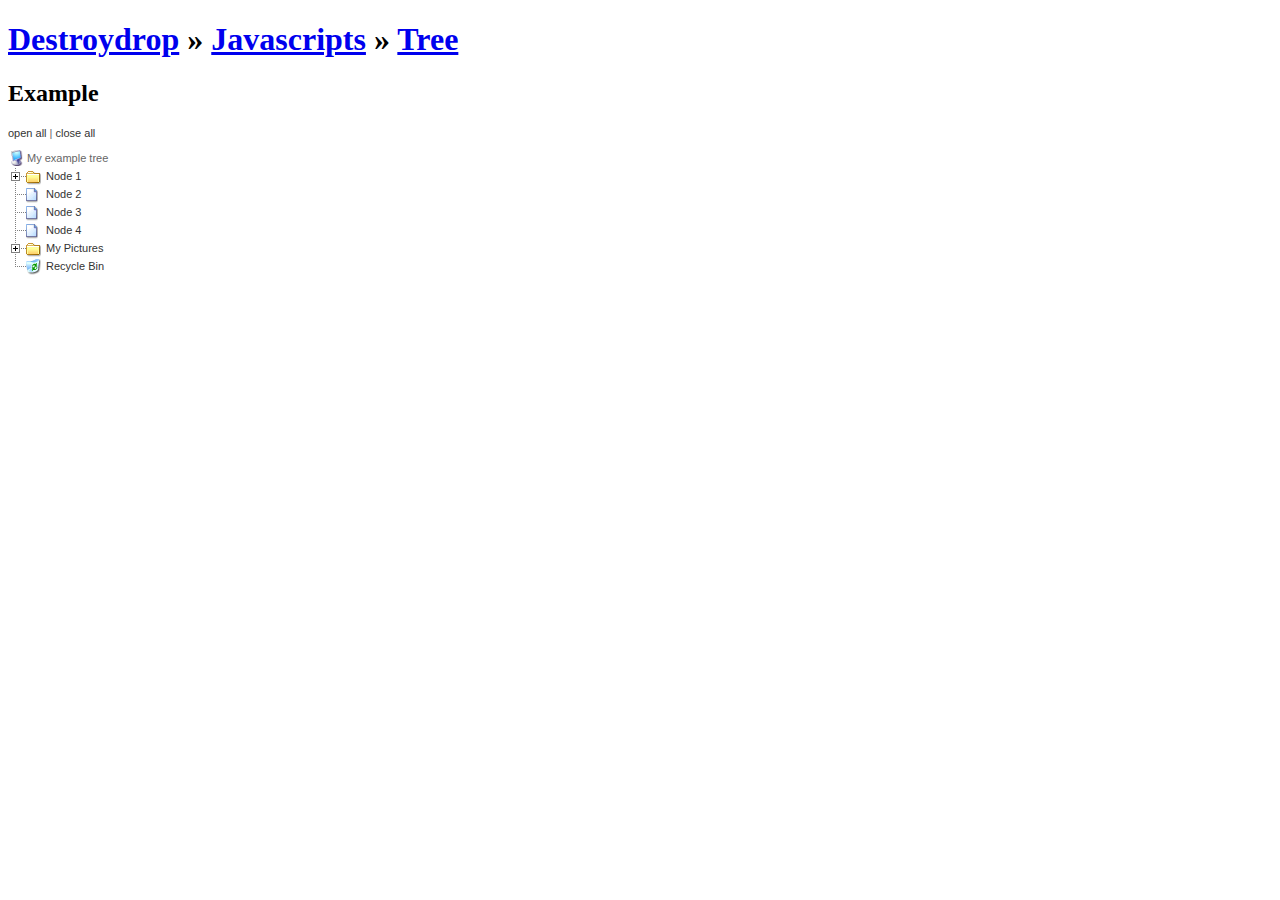
<file: src/main/webapp/static/plugins/dtree/example01.html>
<!DOCTYPE html PUBLIC "-//W3C//DTD XHTML 1.0 Strict//EN" "http://www.w3.org/TR/xhtml1/DTD/xhtml1-strict.dtd">

<html>

<head>
	<title>Destroydrop &raquo; Javascripts &raquo; Tree</title>

	<link rel="StyleSheet" href="dtree.css" type="text/css" />
	<script type="text/javascript" src="dtree.js"></script>

</head>

<body>

<h1><a href="/">Destroydrop</a> &raquo; <a href="/javascripts/">Javascripts</a> &raquo; <a href="/javascripts/tree/">Tree</a></h1>

<h2>Example</h2>

<div class="dtree">

	<p><a href="javascript: d.openAll();">open all</a> | <a href="javascript: d.closeAll();">close all</a></p>

	<script type="text/javascript">
		<!--

		d = new dTree('d');

		d.add(0,-1,'My example tree');
		d.add(1,0,'Node 1','example01.html');
		d.add(2,0,'Node 2','example01.html');
		d.add(3,1,'Node 1.1','example01.html');
		d.add(4,0,'Node 3','example01.html');
		d.add(5,3,'Node 1.1.1','example01.html');
		d.add(6,5,'Node 1.1.1.1','example01.html');
		d.add(7,0,'Node 4','example01.html');
		d.add(8,1,'Node 1.2','example01.html');
		d.add(9,0,'My Pictures','example01.html','Pictures I\'ve taken over the years','','','img/imgfolder.gif');
		d.add(10,9,'The trip to Iceland','example01.html','Pictures of Gullfoss and Geysir');
		d.add(11,9,'Mom\'s birthday','example01.html');
		d.add(12,0,'Recycle Bin','example01.html','','','img/trash.gif');

		document.write(d);

		//-->
	</script>
</div>
</body>
</html>
</file>
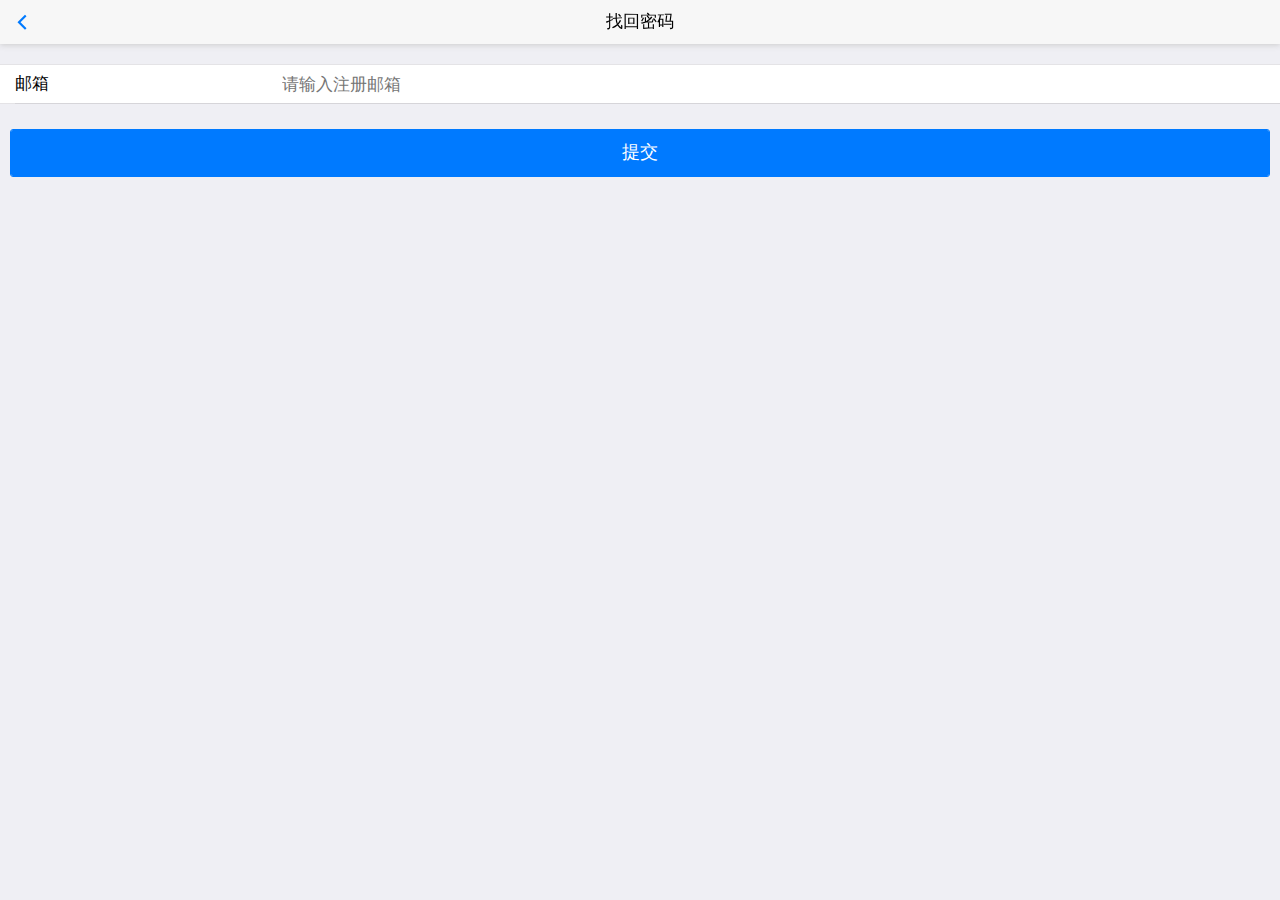
<file: src/main/webapp/WEB-INF/jsp/mobile/forget_password.html>
<!DOCTYPE html>
<html class="ui-page-login">

	<head>
		<meta charset="utf-8">
		<meta name="viewport" content="width=device-width,initial-scale=1,minimum-scale=1,maximum-scale=1,user-scalable=no" />
		<title></title>
		<link href="css/mui.min.css" rel="stylesheet" />
		<link href="css/style.css" rel="stylesheet" />
		<style>
			.area {
				margin: 20px auto 0px auto;
			}
			.mui-input-group:first-child {
				margin-top: 20px;
			}
			.mui-input-group label {
				width: 22%;
			}
			.mui-input-row label~input,
			.mui-input-row label~select,
			.mui-input-row label~textarea {
				width: 78%;
			}
			.mui-checkbox input[type=checkbox],
			.mui-radio input[type=radio] {
				top: 6px;
			}
			.mui-content-padded {
				margin-top: 25px;
			}
			.mui-btn {
				padding: 10px;
			}
			.mui-input-row label~input, .mui-input-row label~select, .mui-input-row label~textarea{
				margin-top: 1px;
			}
		</style>
	</head>

	<body>
		<header class="mui-bar mui-bar-nav">
			<a class="mui-action-back mui-icon mui-icon-left-nav mui-pull-left"></a>
			<h1 class="mui-title">找回密码</h1>
		</header>
		<div class="mui-content">
			<form class="mui-input-group">
				<!--
				<div class="mui-input-row">
					<label>账号</label>
					<input id='account' type="text" class="mui-input-clear mui-input" placeholder="请输入账号">
				</div>             	
                -->
				<div class="mui-input-row">
					<label>邮箱</label>
					<input id='email' type="email" class="mui-input-clear mui-input" placeholder="请输入注册邮箱">
				</div>
			</form>
			<div class="mui-content-padded">
				<button id='sendMail' class="mui-btn mui-btn-block mui-btn-primary">提交</button>
			</div>
		</div>
		<script src="js/mui.min.js"></script>
		<script src="js/app.js"></script>
		<script>
			(function($, doc) {
				$.init();
				$.plusReady(function() {
					var sendButton = doc.getElementById('sendMail');
					var emailBox = doc.getElementById('email');
					sendButton.addEventListener('tap', function() {
						app.forgetPassword(emailBox.value, function(err, info) {
							plus.nativeUI.toast(err || info);
						});
					}, false);
				});
			}(mui, document));
		</script>
	</body>

</html>
</file>
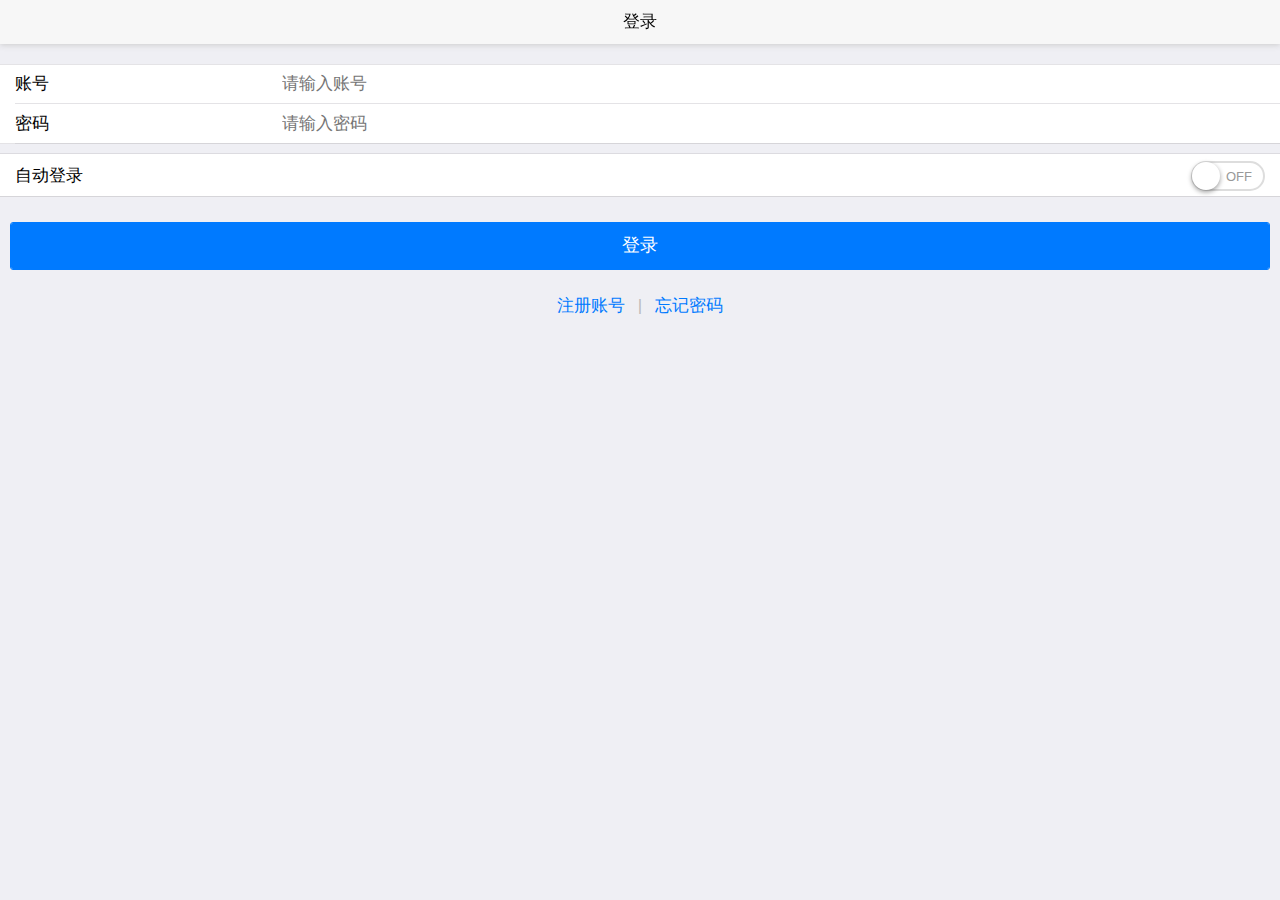
<file: src/main/webapp/WEB-INF/jsp/mobile/login.html>
<!DOCTYPE html>
<html class="ui-page-login">

	<head>
		<meta charset="utf-8">
		<meta name="viewport" content="width=device-width,initial-scale=1,minimum-scale=1,maximum-scale=1,user-scalable=no" />
		<title></title>
		<link href="css/mui.min.css" rel="stylesheet" />
		<link href="css/style.css" rel="stylesheet" />
		<style>
			.area {
				margin: 20px auto 0px auto;
			}
			
			.mui-input-group {
				margin-top: 10px;
			}
			
			.mui-input-group:first-child {
				margin-top: 20px;
			}
			
			.mui-input-group label {
				width: 22%;
			}
			
			.mui-input-row label~input,
			.mui-input-row label~select,
			.mui-input-row label~textarea {
				width: 78%;
			}
			
			.mui-checkbox input[type=checkbox],
			.mui-radio input[type=radio] {
				top: 6px;
			}
			
			.mui-content-padded {
				margin-top: 25px;
			}
			
			.mui-btn {
				padding: 10px;
			}
			
			.link-area {
				display: block;
				margin-top: 25px;
				text-align: center;
			}
			
			.spliter {
				color: #bbb;
				padding: 0px 8px;
			}
			
			.oauth-area {
				position: absolute;
				bottom: 20px;
				left: 0px;
				text-align: center;
				width: 100%;
				padding: 0px;
				margin: 0px;
			}
			
			.oauth-area .oauth-btn {
				display: inline-block;
				width: 50px;
				height: 50px;
				background-size: 30px 30px;
				background-position: center center;
				background-repeat: no-repeat;
				margin: 0px 20px;
				/*-webkit-filter: grayscale(100%); */
				border: solid 1px #ddd;
				border-radius: 25px;
			}
			
			.oauth-area .oauth-btn:active {
				border: solid 1px #aaa;
			}
			
			.oauth-area .oauth-btn.disabled {
				background-color: #ddd;
			}
		</style>

	</head>

	<body>
		<header class="mui-bar mui-bar-nav">
			<h1 class="mui-title">登录</h1>
		</header>
		<div class="mui-content">
			<form id='login-form' class="mui-input-group">
				<div class="mui-input-row">
					<label>账号</label>
					<input id='account' type="text" class="mui-input-clear mui-input" placeholder="请输入账号">
				</div>
				<div class="mui-input-row">
					<label>密码</label>
					<input id='password' type="password" class="mui-input-clear mui-input" placeholder="请输入密码">
				</div>
			</form>
			<form class="mui-input-group">
				<ul class="mui-table-view mui-table-view-chevron">
					<li class="mui-table-view-cell">
						自动登录
						<div id="autoLogin" class="mui-switch">
							<div class="mui-switch-handle"></div>
						</div>
					</li>
				</ul>
			</form>
			<div class="mui-content-padded">
				<button id='login' class="mui-btn mui-btn-block mui-btn-primary">登录</button>
				<div class="link-area"><a id='reg'>注册账号</a> <span class="spliter">|</span> <a id='forgetPassword'>忘记密码</a>
				</div>
			</div>
			<div class="mui-content-padded oauth-area">

			</div>
		</div>
		<script src="js/mui.min.js"></script>
		<script src="js/mui.enterfocus.js"></script>
		<script src="js/app.js"></script>
		<script>
			(function($, doc) {
				$.init({
					statusBarBackground: '#f7f7f7'
				});
				$.plusReady(function() {
					plus.screen.lockOrientation("portrait-primary");
					var settings = app.getSettings();
					var state = app.getState();
					var mainPage = $.preload({
						"id": 'main',
						"url": 'main.html'
					});
					var toMain = function() {
						$.fire(mainPage, 'show', null);
						setTimeout(function() {
							$.openWindow({
								id: 'main',
								show: {
									aniShow: 'pop-in'
								},
								waiting: {
									autoShow: false
								}
							});
						}, 0);
					};
					//检查 "登录状态/锁屏状态" 开始
					if (settings.autoLogin && state.token && settings.gestures) {
						$.openWindow({
							url: 'unlock.html',
							id: 'unlock',
							show: {
								aniShow: 'pop-in'
							},
							waiting: {
								autoShow: false
							}
						});
					} else if (settings.autoLogin && state.token) {
						toMain();
					} else {
						app.setState(null);
						//第三方登录
						var authBtns = ['qihoo', 'weixin', 'sinaweibo', 'qq']; //配置业务支持的第三方登录
						var auths = {};
						var oauthArea = doc.querySelector('.oauth-area');
						plus.oauth.getServices(function(services) {
							for (var i in services) {
								var service = services[i];
								auths[service.id] = service;
								if (~authBtns.indexOf(service.id)) {
									var isInstalled = app.isInstalled(service.id);
									var btn = document.createElement('div');
									//如果微信未安装，则为不启用状态
									btn.setAttribute('class', 'oauth-btn' + (!isInstalled && service.id === 'weixin' ? (' disabled') : ''));
									btn.authId = service.id;
									btn.style.backgroundImage = 'url("images/' + service.id + '.png")'
									oauthArea.appendChild(btn);
								}
							}
							$(oauthArea).on('tap', '.oauth-btn', function() {
								if (this.classList.contains('disabled')) {
									plus.nativeUI.toast('您尚未安装微信客户端');
									return;
								}
								var auth = auths[this.authId];
								var waiting = plus.nativeUI.showWaiting();
								auth.login(function() {
									waiting.close();
									plus.nativeUI.toast("登录认证成功");
									auth.getUserInfo(function() {
										plus.nativeUI.toast("获取用户信息成功");
										var name = auth.userInfo.nickname || auth.userInfo.name;
										app.createState(name, function() {
											toMain();
										});
									}, function(e) {
										plus.nativeUI.toast("获取用户信息失败：" + e.message);
									});
								}, function(e) {
									waiting.close();
									plus.nativeUI.toast("登录认证失败：" + e.message);
								});
							});
						}, function(e) {
							oauthArea.style.display = 'none';
							plus.nativeUI.toast("获取登录认证失败：" + e.message);
						});
					}
					// close splash
					setTimeout(function() {
						//关闭 splash
						plus.navigator.closeSplashscreen();
					}, 600);
					//检查 "登录状态/锁屏状态" 结束
					var loginButton = doc.getElementById('login');
					var accountBox = doc.getElementById('account');
					var passwordBox = doc.getElementById('password');
					var autoLoginButton = doc.getElementById("autoLogin");
					var regButton = doc.getElementById('reg');
					var forgetButton = doc.getElementById('forgetPassword');
					loginButton.addEventListener('tap', function(event) {
						var loginInfo = {
							account: accountBox.value,
							password: passwordBox.value
						};
						app.login(loginInfo, function(err) {
							if (err) {
								plus.nativeUI.toast(err);
								return;
							}
							toMain();
						});
					});
					$.enterfocus('#login-form input', function() {
						$.trigger(loginButton, 'tap');
					});
					autoLoginButton.classList[settings.autoLogin ? 'add' : 'remove']('mui-active')
					autoLoginButton.addEventListener('toggle', function(event) {
						setTimeout(function() {
							var isActive = event.detail.isActive;
							settings.autoLogin = isActive;
							app.setSettings(settings);
						}, 50);
					}, false);
					regButton.addEventListener('tap', function(event) {
						$.openWindow({
							url: 'reg.html',
							id: 'reg',
							preload: true,
							show: {
								aniShow: 'pop-in'
							},
							styles: {
								popGesture: 'hide'
							},
							waiting: {
								autoShow: false
							}
						});
					}, false);
					forgetButton.addEventListener('tap', function(event) {
						$.openWindow({
							url: 'forget_password.html',
							id: 'forget_password',
							preload: true,
							show: {
								aniShow: 'pop-in'
							},
							styles: {
								popGesture: 'hide'
							},
							waiting: {
								autoShow: false
							}
						});
					}, false);
					//
					window.addEventListener('resize', function() {
						oauthArea.style.display = document.body.clientHeight > 400 ? 'block' : 'none';
					}, false);
					//
					var backButtonPress = 0;
					$.back = function(event) {
						backButtonPress++;
						if (backButtonPress > 1) {
							plus.runtime.quit();
						} else {
							plus.nativeUI.toast('再按一次退出应用');
						}
						setTimeout(function() {
							backButtonPress = 0;
						}, 1000);
						return false;
					};
				});
			}(mui, document));
		</script>
	</body>

</html>
</file>
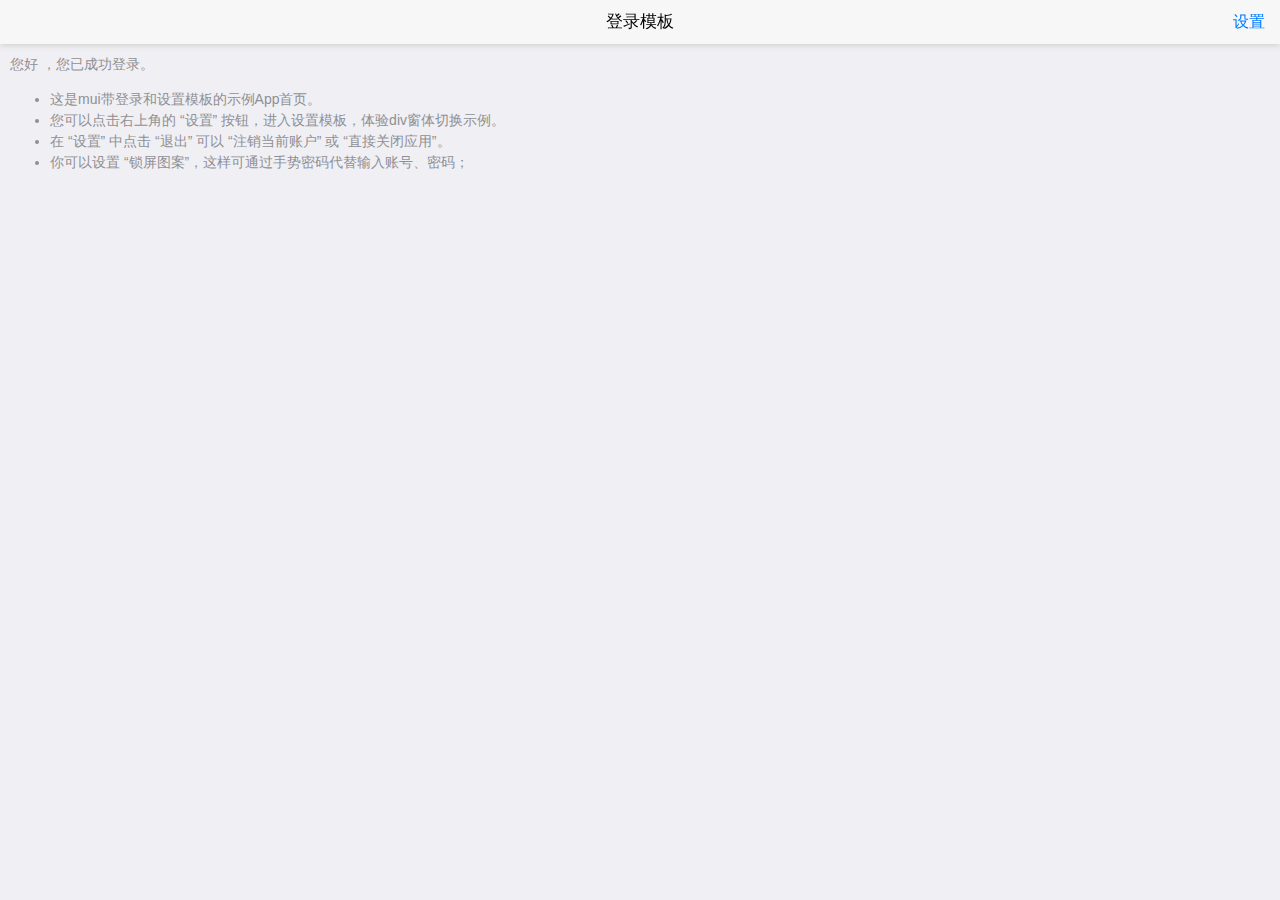
<file: src/main/webapp/WEB-INF/jsp/mobile/main.html>
<!DOCTYPE html>
<html>

	<head>
		<meta charset="utf-8">
		<meta name="viewport" content="width=device-width,initial-scale=1,minimum-scale=1,maximum-scale=1,user-scalable=no" />
		<title></title>
		<link href="css/mui.min.css" rel="stylesheet" />

		<style>
			ul {
				font-size: 14px;
				color: #8f8f94;
			}
			.mui-btn {
				padding: 10px;
			}
		</style>
	</head>

	<body>
		<header class="mui-bar mui-bar-nav" style="padding-right: 15px;">
			<h1 class="mui-title">登录模板</h1>
			<button id='setting' class=" mui-pull-right mui-btn-link">设置</button>
		</header>
		<div class="mui-content">
			<div class="mui-content-padded">
				<p>
					您好 <span id='account'></span>，您已成功登录。
					<ul>
						<li>这是mui带登录和设置模板的示例App首页。</li>
						<li>您可以点击右上角的 “设置” 按钮，进入设置模板，体验div窗体切换示例。</li>
						<li>在 “设置” 中点击 “退出” 可以 “注销当前账户” 或 “直接关闭应用”。</li>
						<li>你可以设置 “锁屏图案”，这样可通过手势密码代替输入账号、密码；</li>
					</ul>
				</p>
				<!--<button  class="mui-btn mui-btn-block mui-btn-primary">设置</button>-->
				<!--
				<button id='exit' class="mui-btn mui-btn-block mui-btn-green">关闭</button>
                <button id='logout' class="mui-btn mui-btn-red mui-btn-block">注销登录</button>
                -->
			</div>
		</div>
		<script src="js/mui.min.js"></script>
		<script src="js/app.js"></script>
		<script>
			(function($, doc) {
				$.init();
				var settings = app.getSettings();
				var account = doc.getElementById('account');
				//
				window.addEventListener('show', function() {
					var state = app.getState();
					account.innerText = state.account;
				}, false);
				$.plusReady(function() {
					var settingPage = $.preload({
						"id": 'setting',
						"url": 'setting.html'
					});
					//设置
					var settingButton = doc.getElementById('setting');
					//settingButton.style.display = settings.autoLogin ? 'block' : 'none';
					settingButton.addEventListener('tap', function(event) {
						$.openWindow({
							id: 'setting',
							show: {
								aniShow: 'pop-in'
							},
							styles: {
								popGesture: 'hide'
							},
							waiting: {
								autoShow: false
							}
						});
					});
					//--
					$.oldBack = mui.back;
					var backButtonPress = 0;
					$.back = function(event) {
						backButtonPress++;
						if (backButtonPress > 1) {
							plus.runtime.quit();
						} else {
							plus.nativeUI.toast('再按一次退出应用');
						}
						setTimeout(function() {
							backButtonPress = 0;
						}, 1000);
						return false;
					};
				});
			}(mui, document));
		</script>
	</body>

</html>
</file>
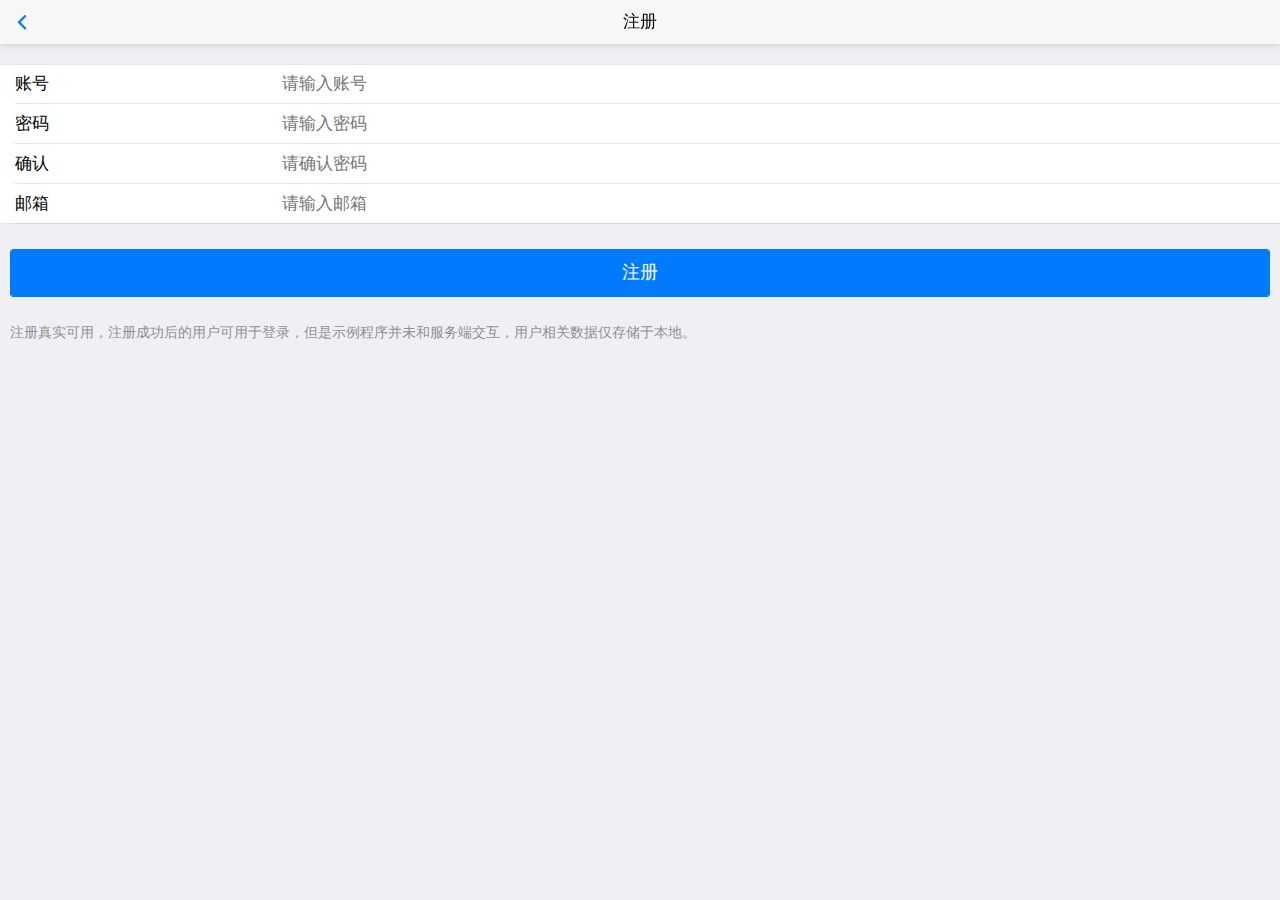
<file: src/main/webapp/WEB-INF/jsp/mobile/reg.html>
<!DOCTYPE html>
<html class="ui-page-login">

	<head>
		<meta charset="utf-8">
		<meta name="viewport" content="width=device-width,initial-scale=1,minimum-scale=1,maximum-scale=1,user-scalable=no" />
		<title></title>
		<link href="css/mui.min.css" rel="stylesheet" />
		<link href="css/style.css" rel="stylesheet" />
		<style>
			.area {
				margin: 20px auto 0px auto;
			}
			.mui-input-group:first-child {
				margin-top: 20px;
			}
			.mui-input-group label {
				width: 22%;
			}
			.mui-input-row label~input,
			.mui-input-row label~select,
			.mui-input-row label~textarea {
				width: 78%;
			}
			.mui-checkbox input[type=checkbox],
			.mui-radio input[type=radio] {
				top: 6px;
			}
			.mui-content-padded {
				margin-top: 25px;
			}
			.mui-btn {
				padding: 10px;
			}
			
		</style>
	</head>

	<body>
		<header class="mui-bar mui-bar-nav">
			<a class="mui-action-back mui-icon mui-icon-left-nav mui-pull-left"></a>
			<h1 class="mui-title">注册</h1>
		</header>
		<div class="mui-content">
			<form class="mui-input-group">
				<div class="mui-input-row">
					<label>账号</label>
					<input id='account' type="text" class="mui-input-clear mui-input" placeholder="请输入账号">
				</div>
				<div class="mui-input-row">
					<label>密码</label>
					<input id='password' type="password" class="mui-input-clear mui-input" placeholder="请输入密码">
				</div>
				<div class="mui-input-row">
					<label>确认</label>
					<input id='password_confirm' type="password" class="mui-input-clear mui-input" placeholder="请确认密码">
				</div>
				<div class="mui-input-row">
					<label>邮箱</label>
					<input id='email' type="email" class="mui-input-clear mui-input" placeholder="请输入邮箱">
				</div>
			</form>
			<div class="mui-content-padded">
				<button id='reg' class="mui-btn mui-btn-block mui-btn-primary">注册</button>
			</div>
			<div class="mui-content-padded">
				<p>注册真实可用，注册成功后的用户可用于登录，但是示例程序并未和服务端交互，用户相关数据仅存储于本地。</p>
			</div>
		</div>
		<script src="js/mui.min.js"></script>
		<script src="js/app.js"></script>
		<script>
			(function($, doc) {
				$.init();
				$.plusReady(function() {
					var settings = app.getSettings();
					var regButton = doc.getElementById('reg');
					var accountBox = doc.getElementById('account');
					var passwordBox = doc.getElementById('password');
					var passwordConfirmBox = doc.getElementById('password_confirm');
					var emailBox = doc.getElementById('email');
					regButton.addEventListener('tap', function(event) {
						var regInfo = {
							account: accountBox.value,
							password: passwordBox.value,
							email: emailBox.value
						};
						var passwordConfirm = passwordConfirmBox.value;
						if (passwordConfirm != regInfo.password) {
							plus.nativeUI.toast('密码两次输入不一致');
							return;
						}
						app.reg(regInfo, function(err) {
							if (err) {
								plus.nativeUI.toast(err);
								return;
							}
							plus.nativeUI.toast('注册成功');
							$.openWindow({
								url: 'login.html',
								id: 'login',
								show: {
									aniShow: 'pop-in'
								}
							});
						});
					});
				});
			}(mui, document));
		</script>
	</body>

</html>
</file>
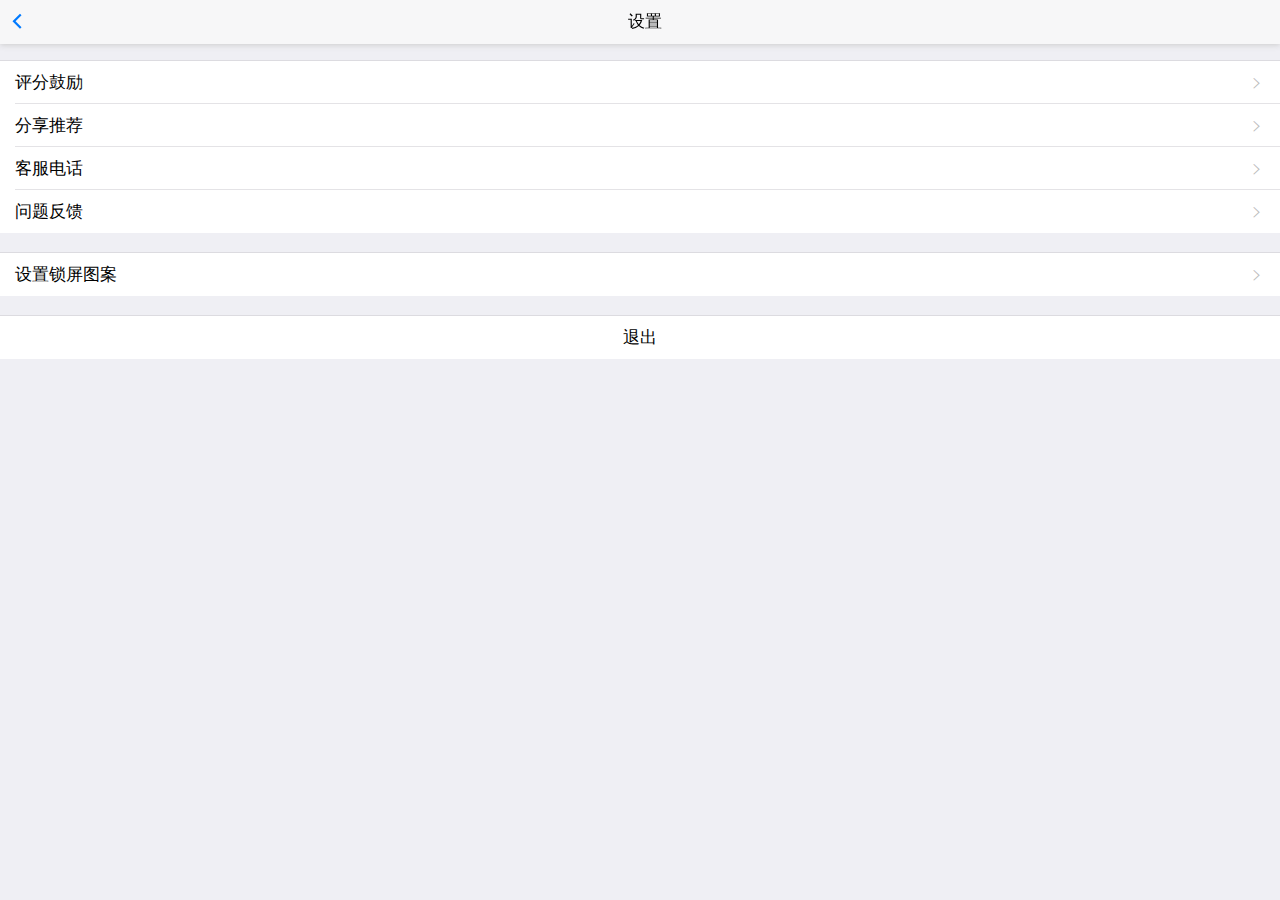
<file: src/main/webapp/WEB-INF/jsp/mobile/setting.html>
<!DOCTYPE html>
<html>

	<head>
		<meta charset="utf-8">
		<title>Hello MUI</title>
		<meta name="viewport" content="width=device-width, initial-scale=1,maximum-scale=1,user-scalable=no">
		<meta name="apple-mobile-web-app-capable" content="yes">
		<meta name="apple-mobile-web-app-status-bar-style" content="black">

		<link rel="stylesheet" href="./css/mui.min.css">
		<style>
			html,
			body {
				background-color: #efeff4;
			}
			.mui-views,
			.mui-view,
			.mui-pages,
			.mui-page,
			.mui-page-content {
				position: absolute;
				left: 0;
				right: 0;
				top: 0;
				bottom: 0;
				width: 100%;
				height: 100%;
				background-color: #efeff4;
			}
			.mui-pages {
				top: 46px;
				height: auto;
			}
			.mui-scroll-wrapper,
			.mui-scroll {
				background-color: #efeff4;
			}
			.mui-page.mui-transitioning {
				-webkit-transition: -webkit-transform 200ms ease;
				transition: transform 200ms ease;
			}
			.mui-page-left {
				-webkit-transform: translate3d(0, 0, 0);
				transform: translate3d(0, 0, 0);
			}
			.mui-ios .mui-page-left {
				-webkit-transform: translate3d(-20%, 0, 0);
				transform: translate3d(-20%, 0, 0);
			}
			.mui-navbar {
				position: fixed;
				right: 0;
				left: 0;
				z-index: 10;
				height: 44px;
				background-color: #f7f7f8;
			}
			.mui-navbar .mui-bar {
				position: absolute;
				background: transparent;
				text-align: center;
			}
			.mui-android .mui-navbar-inner.mui-navbar-left {
				opacity: 0;
			}
			.mui-ios .mui-navbar-left .mui-left,
			.mui-ios .mui-navbar-left .mui-center,
			.mui-ios .mui-navbar-left .mui-right {
				opacity: 0;
			}
			.mui-navbar .mui-btn-nav {
				-webkit-transition: none;
				transition: none;
				-webkit-transition-duration: .0s;
				transition-duration: .0s;
			}
			.mui-navbar .mui-bar .mui-title {
				display: inline-block;
				position: static;
				width: auto;
			}
			.mui-page-shadow {
				position: absolute;
				right: 100%;
				top: 0;
				width: 16px;
				height: 100%;
				z-index: -1;
				content: '';
			}
			.mui-page-shadow {
				background: -webkit-linear-gradient(left, rgba(0, 0, 0, 0) 0, rgba(0, 0, 0, 0) 10%, rgba(0, 0, 0, .01) 50%, rgba(0, 0, 0, .2) 100%);
				background: linear-gradient(to right, rgba(0, 0, 0, 0) 0, rgba(0, 0, 0, 0) 10%, rgba(0, 0, 0, .01) 50%, rgba(0, 0, 0, .2) 100%);
			}
			.mui-navbar-inner.mui-transitioning,
			.mui-navbar-inner .mui-transitioning {
				-webkit-transition: opacity 200ms ease, -webkit-transform 200ms ease;
				transition: opacity 200ms ease, transform 200ms ease;
			}
			.mui-page {
				display: none;
			}
			.mui-pages .mui-page {
				display: block;
			}
			.mui-page .mui-table-view:first-child {
				margin-top: 15px;
			}
			.mui-page .mui-table-view:last-child {
				margin-bottom: 30px;
			}
			.mui-table-view {
				margin-top: 20px;
			}
			.mui-table-view:after {
				height: 0;
			}
			.mui-table-view span.mui-pull-right {
				color: #999;
			}
			.mui-table-view-divider {
				background-color: #efeff4;
				font-size: 14px;
			}
			.mui-table-view-divider:before,
			.mui-table-view-divider:after {
				height: 0;
			}
			.mui-content-padded {
				margin: 10px 0px;
			}
			.mui-locker {
				margin: 35px auto;
				display: none;
			}
		</style>
		<link rel="stylesheet" type="text/css" href="./css/feedback-page.css" />
	</head>

	<body>
		<!--页面主结构开始-->
		<div id="app" class="mui-views">
			<div class="mui-view">
				<div class="mui-navbar">
				</div>
				<div class="mui-pages">
				</div>
			</div>
		</div>
		<!--页面主结构结束-->
		<!--单页面开始-->
		<div id="setting" class="mui-page">
			<!--页面标题栏开始-->
			<div class="mui-navbar-inner mui-bar mui-bar-nav">
				<button type="button" class="mui-left mui-action-back mui-btn  mui-btn-link mui-btn-nav mui-pull-left">
					<span class="mui-icon mui-icon-left-nav"></span>
				</button>
				<h1 class="mui-center mui-title">设置</h1>
			</div>
			<!--页面标题栏结束-->
			<!--页面主内容区开始-->
			<div class="mui-page-content">
				<div class="mui-scroll-wrapper">
					<div class="mui-scroll">
						<ul class="mui-table-view mui-table-view-chevron">
							<li class="mui-table-view-cell">
								<a id="rate" class="mui-navigate-right">评分鼓励</a>
							</li>
							<li class="mui-table-view-cell">
								<a id="share" class="mui-navigate-right">分享推荐</a>
							</li>
							<li class="mui-table-view-cell">
								<a id="tel" class="mui-navigate-right">客服电话</a>
							</li>
							<li class="mui-table-view-cell">
								<a id="feedback-btn" href="#feedback" class="mui-navigate-right">问题反馈</a>
							</li>
						</ul>
						<ul class="mui-table-view mui-table-view-chevron">
							<li class="mui-table-view-cell">
								<a href="#lock" class="mui-navigate-right">设置锁屏图案</a>
							</li>
						</ul>
						<ul class="mui-table-view">
							<li class="mui-table-view-cell" style="text-align: center;">
								<a id='exit'>退出</a>
							</li>
						</ul>
					</div>
				</div>
			</div>
			<!--页面主内容区结束-->
		</div>
		<div id="notifications_disturb" class="mui-page">
			<div class="mui-navbar-inner mui-bar mui-bar-nav">
				<button type="button" class="mui-left mui-action-back mui-btn  mui-btn-link mui-btn-nav mui-pull-left">
					<span class="mui-icon mui-icon-left-nav"></span>新消息通知
				</button>
				<h1 class="mui-center mui-title">功能消息免打扰</h1>
			</div>
			<div class="mui-page-content">
				<div class="mui-scroll-wrapper">
					<div class="mui-scroll">
						<ul class="mui-table-view mui-table-view-radio">
							<li class="mui-table-view-cell">
								<a class="mui-navigate-right">开启</a>
							</li>
							<li class="mui-table-view-cell">
								<a class="mui-navigate-right">只在夜间开启</a>
							</li>
							<li class="mui-table-view-cell">
								<a class="mui-navigate-right">关闭</a>
							</li>
						</ul>
					</div>
				</div>
			</div>
		</div>

		<div id="lock" class="mui-page">
			<div class="mui-navbar-inner mui-bar mui-bar-nav">
				<button type="button" class="mui-left mui-action-back mui-btn  mui-btn-link mui-btn-nav mui-pull-left">
					<span class="mui-icon mui-icon-left-nav"></span>设置
				</button>
				<h1 class="mui-center mui-title">锁屏图案</h1>
			</div>
			<div class="mui-page-content">
				<div class="mui-content-padded">
					<ul class="mui-table-view mui-table-view-chevron">
						<li class="mui-table-view-cell">
							使用手势解锁
							<div id="lockState" class="mui-switch">
								<div class="mui-switch-handle"></div>
							</div>
						</li>
					</ul>
					<div class="mui-locker" data-locker-width='320' data-locker-height='320' data-locker-options='{"ringColor":"rgba(221,221,221,1)","fillColor":"#ffffff","pointColor":"rgba(0,136,204,1)","lineColor":"rgba(0,136,204,1)"}'>
					</div>
				</div>
			</div>
		</div>

		<div id="feedback" class="mui-page feedback">
			<div class="mui-navbar-inner mui-bar mui-bar-nav">
				<button type="button" class="mui-left mui-action-back mui-btn  mui-btn-link mui-btn-nav mui-pull-left">
					<span class="mui-icon mui-icon-left-nav"></span>设置
				</button>
				<h1 class="mui-center mui-title">问题反馈</h1>
			</div>
			<div class="mui-page-content">
				<p>问题和意见</p>
				<div class="row mui-input-row">
					<textarea id='question' class="mui-input-clear question" placeholder="请详细描述你的问题和意见..."></textarea>
				</div>
				<p>图片(选填,提供问题截图)</p>
				<div id='image-list' class="row image-list">
				</div>
				<p>QQ/邮箱</p>
				<div class="mui-input-row">
					<input id='contact' type="text" class="mui-input-clear  contact" placeholder="(选填,方便我们联系你 )" />
				</div>
				<button id='submit' type="button" class="mui-btn mui-btn-green">提交</button>
			</div>
			<p>此示例基于环信 “WebIM SDK” + 环信 “移动客服” 实现，在环信 “移动客服面板” 能够查阅反馈信息。</p>
		</div>

	</body>
	<script src="./js/mui.min.js "></script>
	<script src="./js/mui.view.js "></script>
	<script src='./libs/easymob-webim-sdk/jquery-1.11.1.js'></script>
	<script src='./libs/easymob-webim-sdk/strophe-custom-2.0.0.js'></script>
	<script src='./libs/easymob-webim-sdk/json2.js'></script>
	<script src="./libs/easymob-webim-sdk/easemob.im-1.0.5.js"></script>
	<script src='./js/feedback.js'></script>
	<script src="./js/feedback-page.js"></script>
	<script src="./js/mui.locker.js"></script>
	<script src="./js/app.js"></script>
	<script>
		mui.init();
		 //初始化单页view
		var viewApi = mui('#app').view({
			defaultPage: '#setting'
		});
		 //初始化单页的区域滚动
		mui('.mui-scroll-wrapper').scroll();
		 //分享操作 
		var shares = {};
		mui.plusReady(function() {
			plus.share.getServices(function(s) {
				if (s && s.length > 0) {
					for (var i = 0; i < s.length; i++) {
						var t = s[i];
						shares[t.id] = t;
					}
				}
			}, function() {
				console.log("获取分享服务列表失败");
			});
		});
		 //分享链接点击事件
		document.getElementById("share").addEventListener('tap', function() {
			var ids = [{
					id: "weixin",
					ex: "WXSceneSession"
				}, {
					id: "weixin",
					ex: "WXSceneTimeline"
				}, {
					id: "sinaweibo"
				}, {
					id: "tencentweibo"
				}, {
					id: "qq"
				}],
				bts = [{
					title: "发送给微信好友"
				}, {
					title: "分享到微信朋友圈"
				}, {
					title: "分享到新浪微博"
				}, {
					title: "分享到腾讯微博"
				}, {
					title: "分享到QQ"
				}];
			plus.nativeUI.actionSheet({
				cancel: "取消",
				buttons: bts
			}, function(e) {
				var i = e.index;
				if (i > 0) {
					var s_id = ids[i - 1].id;
					var share = shares[s_id];
					if (share.authenticated) {
						shareMessage(share, ids[i - 1].ex);
					} else {
						share.authorize(function() {
							shareMessage(share, ids[i - 1].ex);
						}, function(e) {
							console.log("认证授权失败：" + e.code + " - " + e.message);
						});
					}
				}
			});
		});

		function shareMessage(share, ex) {
				var msg = {
					extra: {
						scene: ex
					}
				};
				msg.href = "http://www.dcloud.io/hellomui/";
				msg.title = "最接近原生APP体验的高性能前端框架";
				msg.content = "我正在体验HelloMUI，果然很流畅，基本看不出和原生App的差距";
				if (~share.id.indexOf('weibo')) {
					msg.content += "；体验地址：http://www.dcloud.io/hellomui/";
				}
				msg.thumbs = ["_www/images/logo.png"];
				share.send(msg, function() {
					console.log("分享到\"" + share.description + "\"成功！ ");
				}, function(e) {
					console.log("分享到\"" + share.description + "\"失败: " + e.code + " - " + e.message);
				});
			}
			//去评分
		document.getElementById("rate").addEventListener('tap', function() {
			if (mui.os.ios) {
				location.href = 'https://itunes.apple.com/WebObjects/MZStore.woa/wa/viewContentsUserReviews?id=682211190&pageNumber=0&sortOrdering=2&type=&mt=8';
			} else if (mui.os.android) {
				plus.runtime.openURL("market://details?id=io.dcloud.HelloMUI", function(e) {
					plus.runtime.openURL("market://details?id=io.dcloud.HelloMUI", function(e) {
						mui.alert("360手机助手和应用宝，你一个都没装，暂时无法评分，感谢支持");
					}, "com.qihoo.appstore");
				}, "com.tencent.android.qqdownloader");
			}
		});
		 //客服电话
		document.getElementById("tel").addEventListener('tap', function() {
			plus.device.dial("114");
		});
		 //退出操作******************
		document.getElementById('exit').addEventListener('tap', function() {
			if (mui.os.ios) {
				app.setState({});
				mui.openWindow({
					url: 'login.html',
					id: 'login',
					show: {
						aniShow: 'pop-in'
					},
					waiting: {
						autoShow: false
					}
				});
				return;
			}
			var btnArray = [{
				title: "注销当前账号"
			}, {
				title: "直接关闭应用"
			}];
			plus.nativeUI.actionSheet({
				cancel: "取消",
				buttons: btnArray
			}, function(event) {
				var index = event.index;
				switch (index) {
					case 1:
						app.setState({});
						mui.openWindow({
							url: 'login.html',
							id: 'login',
							show: {
								aniShow: 'pop-in'
							},
							waiting: {
								autoShow: false
							}
						});
						break;
					case 2:
						plus.runtime.quit();
						break;
				}
			});
		}, false);
		 //************************
		 //锁屏设置
		(function($, doc) {
			//$.init();
			$.plusReady(function() {
				var settings = app.getSettings();
				var lockStateButton = doc.getElementById("lockState");
				var locker = doc.querySelector('.mui-locker');
				lockStateButton.classList[settings.gestures ? 'add' : 'remove']('mui-active')
				locker.style.display = settings.gestures ? 'block' : 'none';
				lockStateButton.addEventListener('toggle', function(event) {
					var isActive = event.detail.isActive;
					locker.style.display = isActive ? 'block' : 'none';
					if (!isActive) {
						//						alert(0);
						settings.gestures = '';
						app.setSettings(settings);
					}
				}, false);
				var record = [];
				locker.addEventListener('done', function(event) {
					var rs = event.detail;
					if (rs.points.length < 4) {
						plus.nativeUI.toast('设定的手势太简单了');
						record = [];
						rs.sender.clear();
						return;
					}
					record.push(rs.points.join(''));
					if (record.length >= 2) {
						if (record[0] == record[1]) {
							plus.nativeUI.toast('解锁手势设定成功，以后用户只需使用手势解锁而无需输入密码登录。');
							settings.gestures = record[0];
							settings.autoLogin = true;
							app.setSettings(settings);
							setTimeout(function() {
								$.back();
							}, 200);
						} else {
							plus.nativeUI.toast('两次手势不一致,请重新设定');
						}
						rs.sender.clear();
						record = [];
					} else {
						plus.nativeUI.toast('请确认手势设定');
						rs.sender.clear();
					}
				}, false);
			});
		}(mui, document));
		 //********************
		var view = viewApi.view;
		(function($) {
			//处理view的后退与webview后退
			var oldBack = $.back;
			$.back = function() {
				if (viewApi.canBack()) { //如果view可以后退，则执行view的后退
					viewApi.back();
				} else { //执行webview后退
					oldBack();
				}
			};
			//监听页面切换事件方案1,通过view元素监听所有页面切换事件，目前提供pageBeforeShow|pageShow|pageBeforeBack|pageBack四种事件(before事件为动画开始前触发)
			//第一个参数为事件名称，第二个参数为事件回调，其中e.detail.page为当前页面的html对象
			view.addEventListener('pageBeforeShow', function(e) {
				//				console.log(e.detail.page.id + ' beforeShow');
			});
			view.addEventListener('pageShow', function(e) {
				//进入手执设定界面时
				if (e.detail.page.id == 'lock') {
					var settings = app.getSettings();
					/*if (!settings.autoLogin) {
						plus.nativeUI.toast('当前没有启用 “自动登录”，需要在登录时启用 "自动登录"，设定的手势锁屏才会升效。');
					}*/
					var lockStateButton = document.getElementById("lockState");
					var locker = document.querySelector('.mui-locker');
					lockStateButton.classList[settings.gestures ? 'add' : 'remove']('mui-active')
					locker.style.display = settings.gestures ? 'block' : 'none';
				}
				//				console.log(e.detail.page.id + ' show');
			});
			view.addEventListener('pageBeforeBack', function(e) {
				//				console.log(e.detail.page.id + ' beforeBack');
			});
			view.addEventListener('pageBack', function(e) {
				//				console.log(e.detail.page.id + ' back');
			});
		})(mui);
	</script>

</html>
</file>
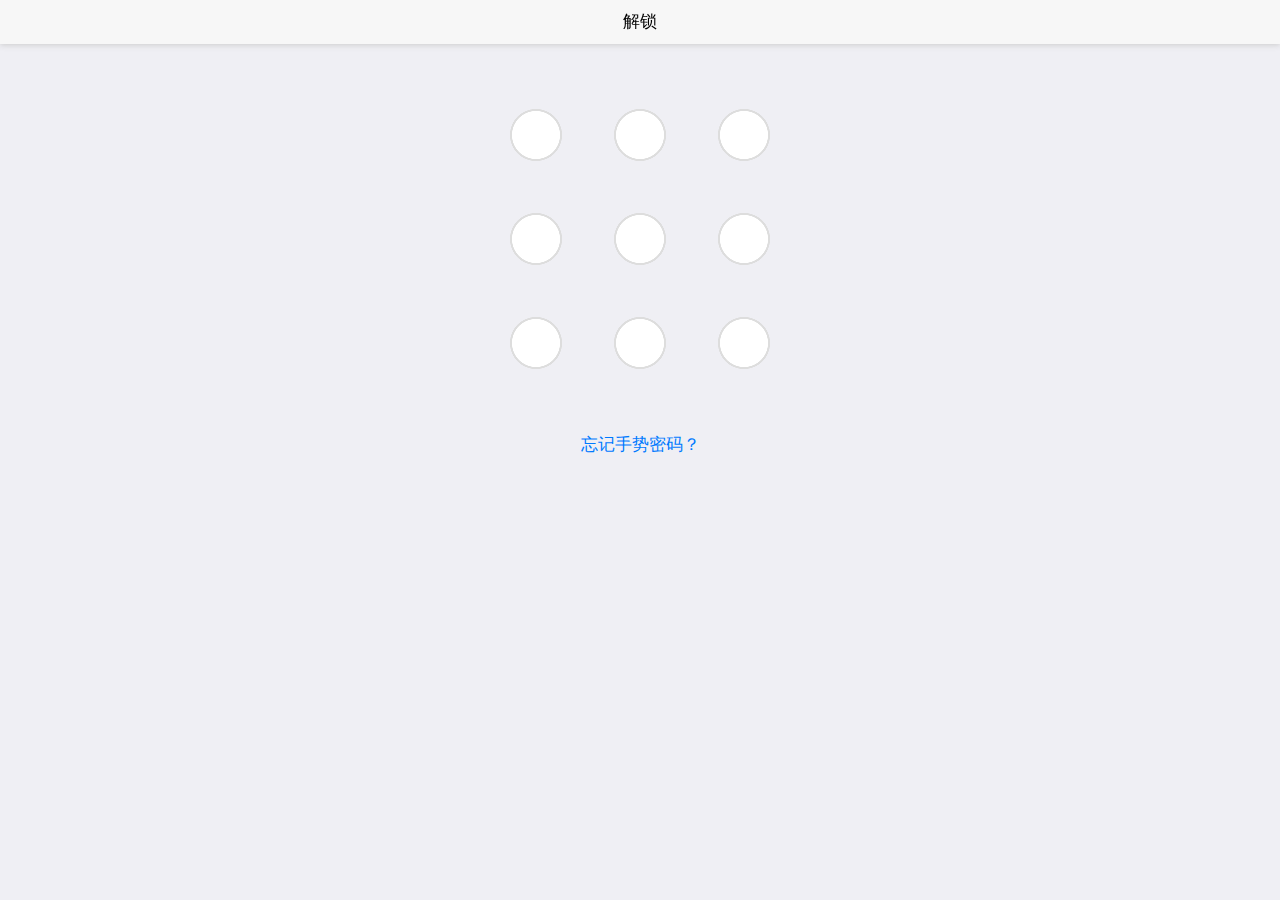
<file: src/main/webapp/WEB-INF/jsp/mobile/unlock.html>
<!DOCTYPE html>
<html>

	<head>
		<meta charset="utf-8">
		<meta name="viewport" content="width=device-width,initial-scale=1,minimum-scale=1,maximum-scale=1,user-scalable=no" />
		<title></title>
		<link href="css/mui.min.css" rel="stylesheet" />
		<style>
			html,
			body {
				background-color: #efeff4;
				overflow: hidden;
			}
			.mui-locker {
				margin: 35px auto;
			}
			#forget {
				display: block;
				margin-top: 10px;
				text-align: center;
			}
		</style>
	</head>

	<body>
		<header class="mui-bar mui-bar-nav">
			<h1 class="mui-title">解锁</h1>
		</header>
		<div class="mui-content">
			<div class="mui-content-padded" style="margin: 10px 0px;">
				<div class="mui-locker" data-locker-options='{"ringColor":"rgba(221,221,221,1)","fillColor":"#ffffff","pointColor":"rgba(0,136,204,1)","lineColor":"rgba(0,136,204,1)"}' data-locker-width='320' data-locker-height='320'>
				</div>
			</div>
			<a id='forget'>忘记手势密码？</a>
		</div>
		<script src="js/mui.min.js"></script>
		<script src="js/mui.locker.js"></script>
		<script src="js/app.js"></script>

		<script>
			(function($, doc) {
				$.init();
				$.plusReady(function() {
					var mainPage = $.preload({
						"id": 'main',
						"url": 'main.html'
					});
					var toMain = function() {
						$.fire(mainPage, 'show', null);
						setTimeout(function() {
							$.openWindow({
								id: 'main',
								show: {
									aniShow: 'pop-in'
								},
								waiting: {
									autoShow: false
								}
							});
						}, 0);
					};
					var settings = app.getSettings();
					var forgetButton = doc.getElementById("forget");
					var locker = doc.querySelector('.mui-locker');
					var clearStateAndToLogin = function() {
						settings.gestures = '';
						settings.autoLogin = false;
						app.setSettings(settings);
						var state = app.getState();
						state.token = '';
						app.setState(state);
						$.openWindow({
							url: 'login.html',
							id: 'login',
							show: {
								aniShow: 'pop-in'
							},
							waiting: {
								autoShow: false
							}
						});
					};
					forgetButton.addEventListener('tap', function(event) {
						clearStateAndToLogin();
					});
					var tryNumber = 5;
					locker.addEventListener('done', function(event) {
						var rs = event.detail;
						if (settings.gestures == rs.points.join('')) {
							toMain()
							rs.sender.clear();
						} else {
							tryNumber--;
							rs.sender.clear();
							if (tryNumber > 0) {
								plus.nativeUI.toast('解锁手势错误，还能尝试 ' + tryNumber + ' 次。');
							} else {
								clearStateAndToLogin();
							}
						}
					}, false);
					var backButtonPress = 0;
					$.back = function(event) {
						backButtonPress++;
						if (backButtonPress > 1) {
							plus.runtime.quit();
						} else {
							plus.nativeUI.toast('再按一次退出应用');
						}
						setTimeout(function() {
							backButtonPress = 0;
						}, 1000);
						return false;
					};
				});
			}(mui, document));
		</script>
	</body>

</html>
</file>
<file: src/main/webapp/static/font/demo.css>
body {
  padding: 0;
  margin: 0;
  font-family: sans-serif;
  font-size: 1em;
  line-height: 1.5;
  color: #555;
  background: #fff;
}
h1 {
  font-size: 1.5em;
  font-weight: normal;
}
small {
  font-size: .66666667em;
}
a {
  color: #e74c3c;
  text-decoration: none;
}
a:hover, a:focus {
  box-shadow: 0 1px #e74c3c;
}
.bshadow0, input {
  box-shadow: inset 0 -2px #e7e7e7;
}
input:hover {
  box-shadow: inset 0 -2px #ccc;
}
input, fieldset {
  font-family: sans-serif;
  font-size: 1em;
  margin: 0;
  padding: 0;
  border: 0;
}
input {
  color: inherit;
  line-height: 1.5;
  height: 1.5em;
  padding: .25em 0;
}
input:focus {
  outline: none;
  box-shadow: inset 0 -2px #449fdb;
}
.glyph {
  font-size: 16px;
  width: 15em;
  padding-bottom: 1em;
  margin-right: 4em;
  margin-bottom: 1em;
  float: left;
  overflow: hidden;
}
.liga {
  width: 80%;
  width: calc(100% - 2.5em);
}
.talign-right {
  text-align: right;
}
.talign-center {
  text-align: center;
}
.bgc1 {
  background: #f1f1f1;
}
.fgc1 {
  color: #999;
}
.fgc0 {
  color: #000;
}
p {
  margin-top: 1em;
  margin-bottom: 1em;
}
.mvm {
  margin-top: .75em;
  margin-bottom: .75em;
}
.mtn {
  margin-top: 0;
}
.mtl, .mal {
  margin-top: 1.5em;
}
.mbl, .mal {
  margin-bottom: 1.5em;
}
.mal, .mhl {
  margin-left: 1.5em;
  margin-right: 1.5em;
}
.mhmm {
  margin-left: 1em;
  margin-right: 1em;
}
.mls {
  margin-left: .25em;
}
.ptl {
  padding-top: 1.5em;
}
.pbs, .pvs {
  padding-bottom: .25em;
}
.pvs, .pts {
  padding-top: .25em;
}
.unit {
  float: left;
}
.unitRight {
  float: right;
}
.size1of2 {
  width: 50%;
}
.size1of1 {
  width: 100%;
}
.clearfix:before, .clearfix:after {
  content: " ";
  display: table;
}
.clearfix:after {
  clear: both;
}
.hidden-true {
  display: none;
}
.textbox0 {
  width: 3em;
  background: #f1f1f1;
  padding: .25em .5em;
  line-height: 1.5;
  height: 1.5em;
}
#testDrive {
  display: block;
  padding-top: 24px;
  line-height: 1.5;
}
.fs0 {
  font-size: 16px;
}
.fs1 {
  font-size: 32px;
}
.fs2 {
  font-size: 32px;
}
.fs3 {
  font-size: 32px;
}
.fs4 {
  font-size: 24px;
}
.fs5 {
  font-size: 20px;
}
.fs6 {
  font-size: 18px;
}
</file>
<file: src/main/webapp/static/font/style.css>
@font-face {
  font-family: 'icomoon';
  src:  url('icomoon.eot?x43nh6');
  src:  url('icomoon.eot?x43nh6#iefix') format('embedded-opentype'),
    url('icomoon.ttf?x43nh6') format('truetype'),
    url('icomoon.woff?x43nh6') format('woff'),
    url('icomoon.svg?x43nh6#icomoon') format('svg');
  font-weight: normal;
  font-style: normal;
}

[class^="icon-"], [class*=" icon-"] {
  /* use !important to prevent issues with browser extensions that change fonts */
  font-family: 'icomoon' !important;
  speak: none;
  font-style: normal;
  font-weight: normal;
  font-variant: normal;
  text-transform: none;
  line-height: 1;

  /* Better Font Rendering =========== */
  -webkit-font-smoothing: antialiased;
  -moz-osx-font-smoothing: grayscale;
}

.icon-folder-plus:before {
  content: "\e931";
}
.icon-play2:before {
  content: "\ea15";
}
.icon-headphones:before {
  content: "\e906";
}
.icon-camera:before {
  content: "\e90a";
}
.icon-home:before {
  content: "\e91a";
}
.icon-bullhorn:before {
  content: "\e91b";
}
.icon-book2:before {
  content: "\e91c";
}
.icon-books:before {
  content: "\e91d";
}
.icon-profile:before {
  content: "\e900";
}
.icon-paste:before {
  content: "\e91f";
}
.icon-heart:before {
  content: "\e904";
}
.icon-heart-broken:before {
  content: "\e905";
}
.icon-question:before {
  content: "\e902";
}
.icon-whatsapp:before {
  content: "\e91e";
}
.icon-check:before {
  content: "\e116";
}
.icon-cross:before {
  content: "\e117";
}
.icon-chevron_left:before {
  content: "\e5cb";
}
.icon-chevron_right:before {
  content: "\e5cc";
}
.icon-play3:before {
  content: "\e907";
}
.icon-pause2:before {
  content: "\e908";
}
.icon-stop2:before {
  content: "\e909";
}
.icon-calendar:before {
  content: "\f073";
}
.icon-uF02A4:before {
  content: "\f02a4";
}
.icon-italic:before {
  content: "\f033";
}
.icon-backward:before {
  content: "\f04a";
}
.icon-play:before {
  content: "\f04b";
}
.icon-pause:before {
  content: "\f04c";
}
.icon-stop:before {
  content: "\f04d";
}
.icon-forward:before {
  content: "\f04e";
}
.icon-plus:before {
  content: "\f067";
}
.icon-circle-o:before {
  content: "\f10c";
}
.icon-dollar:before {
  content: "\f155";
}
.icon-usd:before {
  content: "\f155";
}
.icon-diamond:before {
  content: "\f219";
}
.icon-chart-pie-outline:before {
  content: "\e92f";
}
.icon-chart-line-outline:before {
  content: "\e923";
}
.icon-chart-bar-outline:before {
  content: "\e924";
}
.icon-cog-outline:before {
  content: "\e925";
}
.icon-pencil:before {
  content: "\e926";
}
.icon-document:before {
  content: "\e927";
}
.icon-sort-numerically-outline:before {
  content: "\e928";
}
.icon-bookmark:before {
  content: "\e929";
}
.icon-document-text:before {
  content: "\e92a";
}
.icon-clipboard:before {
  content: "\e92b";
}
.icon-flag-outline2:before {
  content: "\e92c";
}
.icon-get_app:before {
  content: "\e884";
}
.icon-file_upload:before {
  content: "\e2c6";
}
.icon-goat:before {
  content: "\e903";
}
.icon-hearing:before {
  content: "\e023";
}
.icon-mail:before {
  content: "\e002";
}
.icon-clipboard2:before {
  content: "\e013";
}
.icon-cog:before {
  content: "\e024";
}
.icon-heart2:before {
  content: "\e025";
}
.icon-align-left:before {
  content: "\e027";
}
.icon-align-center:before {
  content: "\e028";
}
.icon-align-right:before {
  content: "\e029";
}
.icon-search:before {
  content: "\e036";
}
.icon-circle-cross:before {
  content: "\e043";
}
.icon-play4:before {
  content: "\e052";
}
.icon-sun:before {
  content: "\e064";
}
.icon-map:before {
  content: "\e072";
}
.icon-head2:before {
  content: "\e075";
}
.icon-briefcase:before {
  content: "\e076";
}
.icon-marquee:before {
  content: "\e082";
}
.icon-flag2:before {
  content: "\e109";
}
.icon-help:before {
  content: "\e127";
}
.icon-search2:before {
  content: "\e901";
}
.icon-chat-3:before {
  content: "\e90c";
}
.icon-enter:before {
  content: "\e92d";
}
.icon-users2:before {
  content: "\e937";
}
.icon-arrow-bold-down:before {
  content: "\e934";
}
.icon-arrow-bold-up:before {
  content: "\e935";
}
.icon-location:before {
  content: "\e90b";
}
.icon-lock-open:before {
  content: "\e90d";
}
.icon-lock:before {
  content: "\e90e";
}
.icon-time-slot:before {
  content: "\e92e";
}
.icon-user2:before {
  content: "\e936";
}
</file>
<file: src/main/webapp/static/plugins/dtree/dtree.css>
/*--------------------------------------------------|
| dTree 2.05 | www.destroydrop.com/javascript/tree/ |
|---------------------------------------------------|
| Copyright (c) 2002-2003 Geir Landr�               |
|--------------------------------------------------*/

.dtree {
	font-family: Verdana, Geneva, Arial, Helvetica, sans-serif;
	font-size: 11px;
	color: #666;
	white-space: nowrap;
}
.dtree img {
	border: 0px;
	vertical-align: middle;
}
.dtree a {
	color: #333;
	text-decoration: none;
}
.dtree a.node, .dtree a.nodeSel {
	white-space: nowrap;
	padding: 1px 2px 1px 2px;
}
.dtree a.node:hover, .dtree a.nodeSel:hover {
	color: #333;
	text-decoration: underline;
}
.dtree a.nodeSel {
	background-color: #c0d2ec;
}
.dtree .clip {
	overflow: hidden;
}
</file>
<file: src/main/webapp/WEB-INF/jsp/mobile/css/style.css>
.ui-page-login,
body {
	width: 100%;
	height: 100%;
	margin: 0px;
	padding: 0px;
}
.mui-content{height: 100%;}
</file>
<file: src/main/webapp/WEB-INF/jsp/mobile/css/feedback-page.css>
.feedback body {
	background-color: #EFEFF4;
}
.feedback input,
.feedback textarea {
	border: none !important;
}
.feedback textarea {
	height: 100px;
	margin-bottom: 0 !important;
	padding-bottom: 0 !important;
}
.feedback .row {
	width: 100%;
	background-color: #fff;
}
.feedback p {
	padding: 10px 15px 0;
}
.feedback button#submit { 
	width: 90%;
	height: 46px;
	left: 50%;
	-webkit-transform: translate(-50%);
}
.feedback .hidden {
	display: none;
}
.feedback .image-list {
	width: 100%;
	height: 85px;
	background-size: cover;
	padding: 10px 10px;
	overflow: hidden;
}
.feedback .image-item {
	width: 65px;
	height: 65px;
	background-image: url(../images/iconfont-tianjia.png);
	background-size: 100% 100%;
	display: inline-block;
	position: relative;
	border-radius: 5px;
	margin-right: 10px;
	margin-bottom: 10px;
	border: solid 1px #e8e8e8;
}
.feedback .image-item input[type="file"] {
	position: absolute;
	left: 0px;
	top: 0px;
	width: 100%;
	height: 100%;
	opacity: 0;
	cursor: pointer;
	z-index: 0;
}
.feedback .image-item.space {
	border: none;
}
.feedback .image-item .image-close {
	position: absolute;
	display: inline-block;
	right: -6px;
	top: -6px;
	width: 20px;
	height: 20px;
	text-align: center;
	line-height: 20px;
	border-radius: 12px;
	background-color: #FF5053;
	color: #f3f3f3;
	border: solid 1px #FF5053;
	font-size: 9px;
	font-weight: 200;
	z-index: 1;
}
.feedback .image-item.space .image-close {
	display: none;
}
</file>
